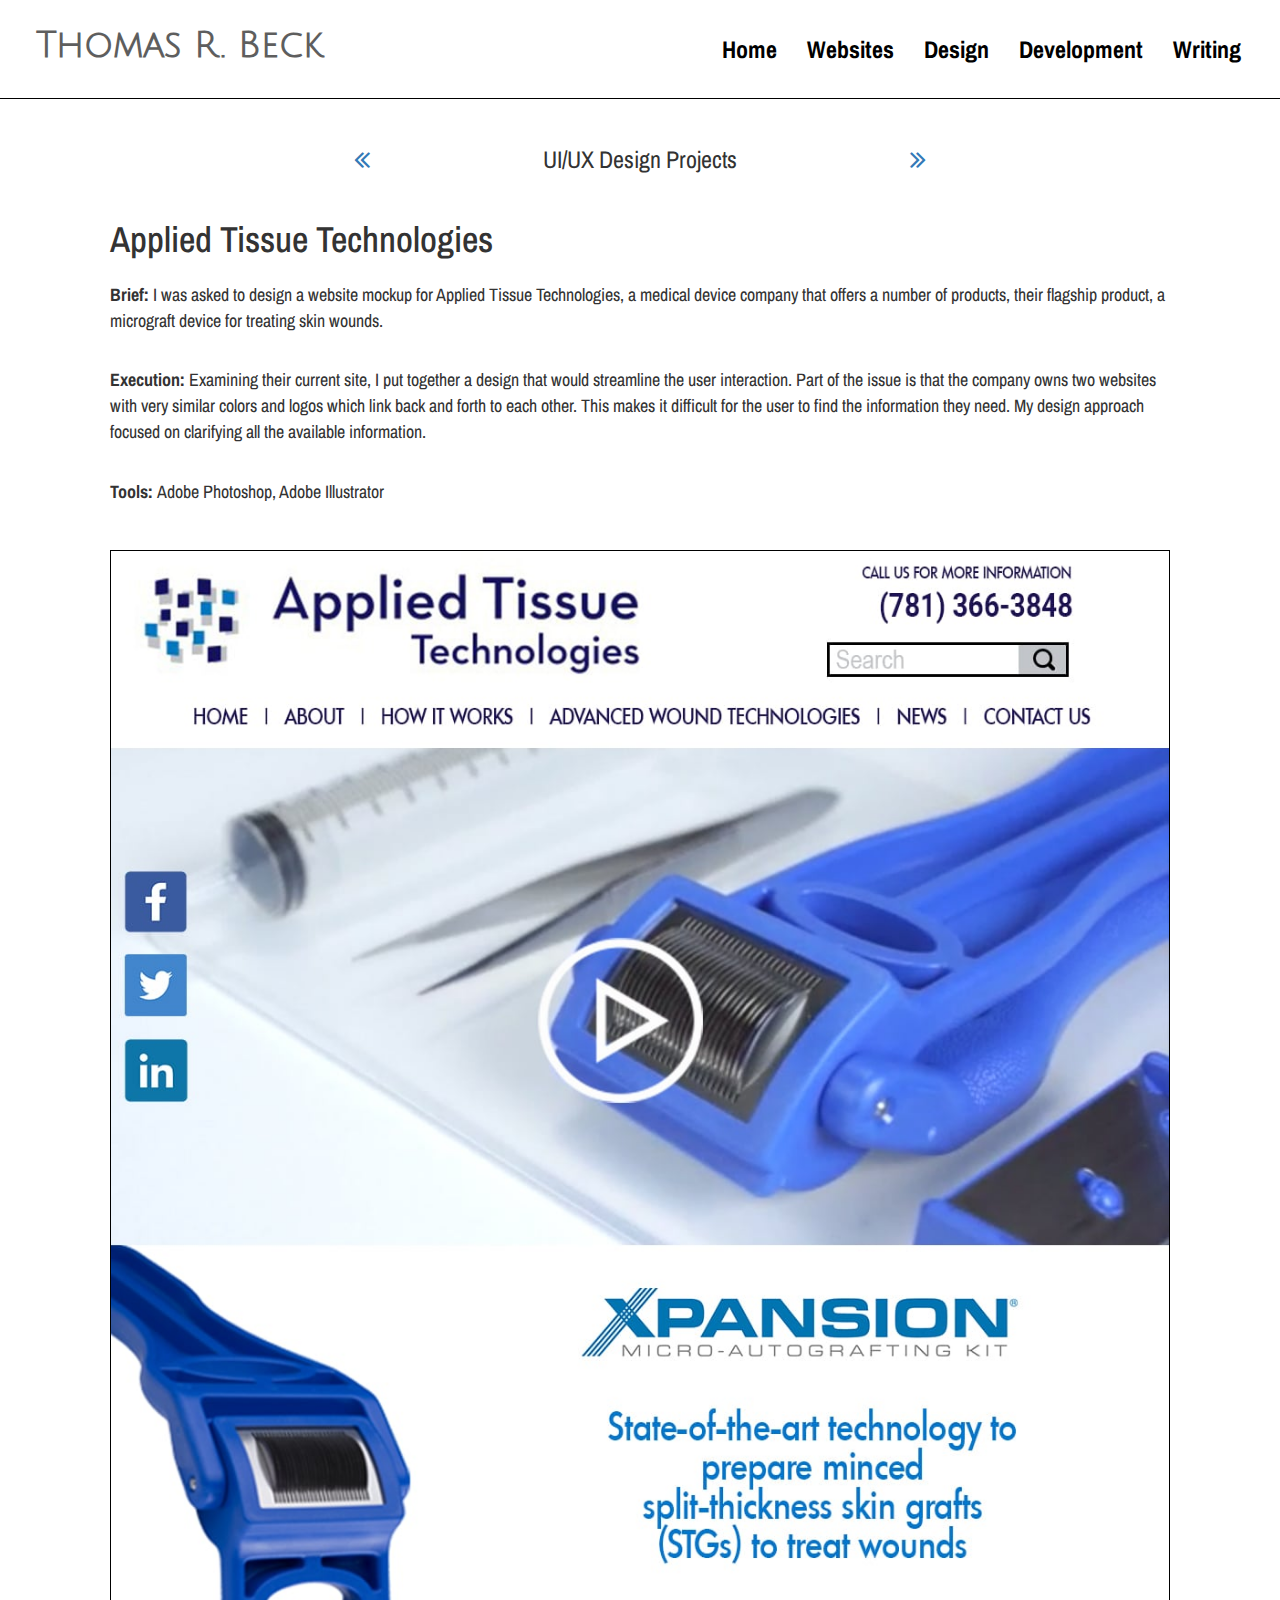
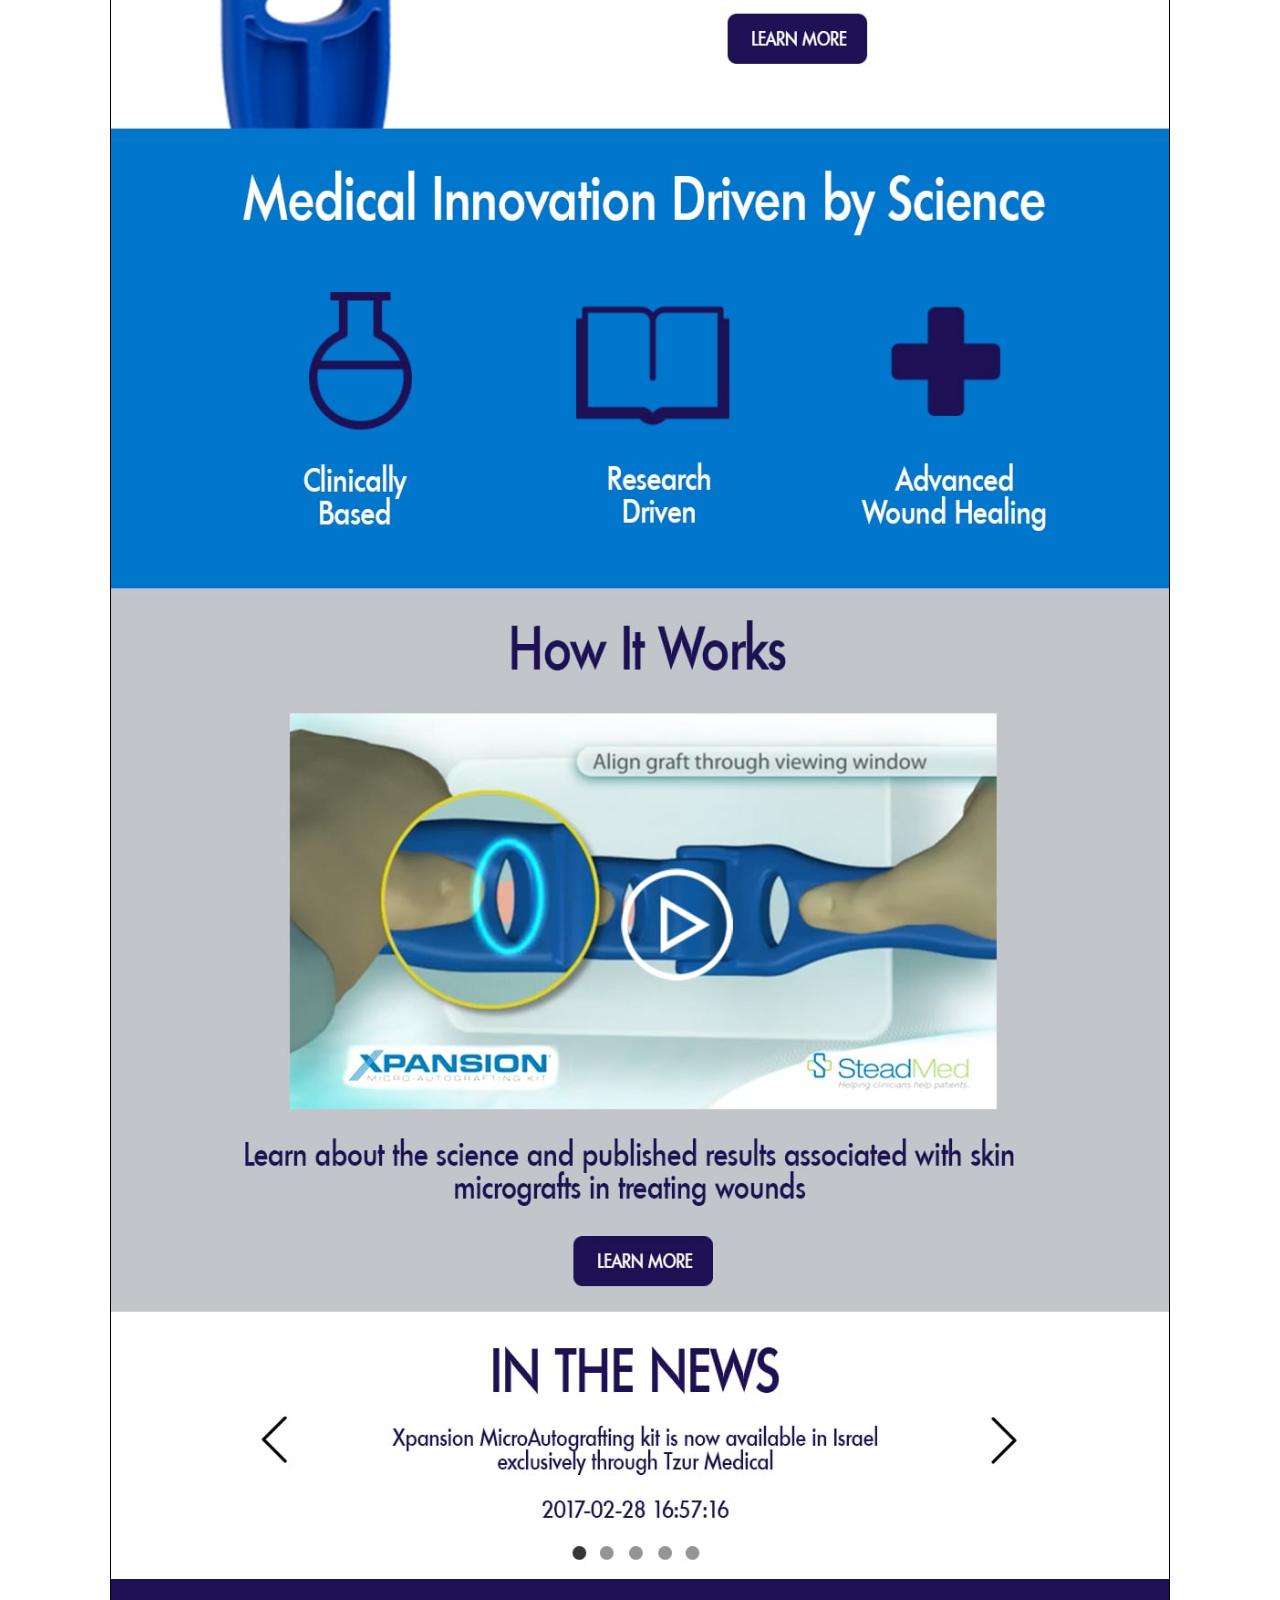
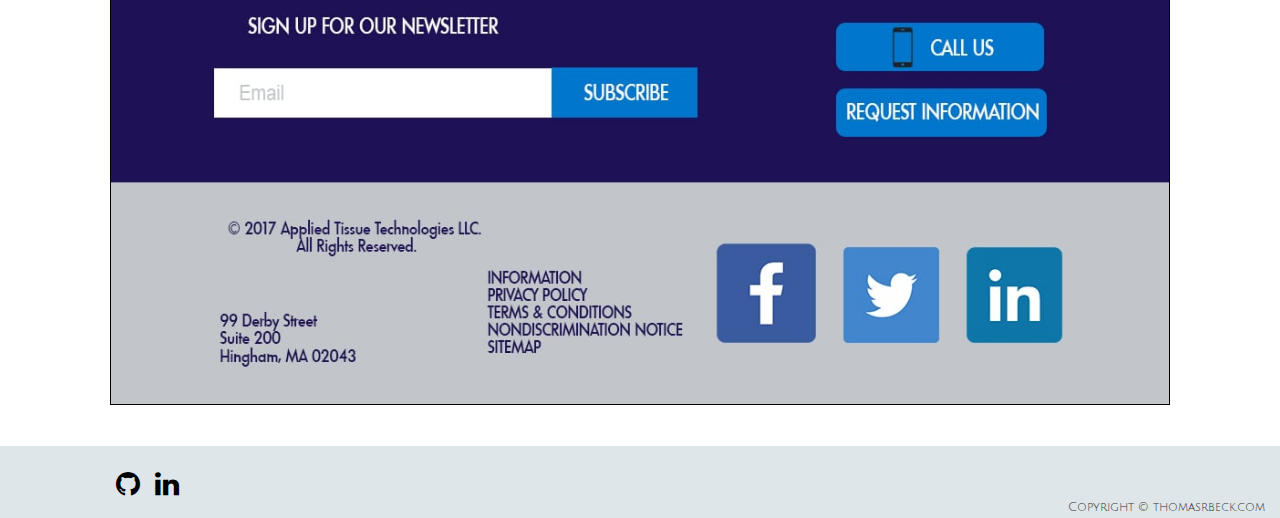
<file: project/applied-tissue-technologies.html>
<!DOCTYPE html>
<html lang="en">

<head>
  <!-- Global site tag (gtag.js) - Google Analytics -->
<script async src="https://www.googletagmanager.com/gtag/js?id=UA-112606077-2"></script>
<script>
  window.dataLayer = window.dataLayer || [];
  function gtag(){dataLayer.push(arguments);}
  gtag('js', new Date());

  gtag('config', 'UA-112606077-2');
</script>

  
  <meta name="viewport" content="width=device-width, initial-scale1">
  <title>Thomas R. Beck | Applied Tissue Technologies</title>
  <meta name="description" content="Website design mockup for a medical device company which produces a micrograft device for treating skin wounds. Built using Adobe Photoshop and Illustrator">
  <meta name="keywords" content="web designer, web developer, project manager, thomas beck"
  <!-- Favicon -->
  <link rel="icon" href="../resources/images/favicon.ico" type="image/x-icon">
  <!-- Google Fonts -->
  <link href="https://fonts.googleapis.com/css?family=Archivo+Narrow:400,700|Julius+Sans+One" rel="stylesheet">
  <!-- Reset CSS -->
  <link href="../resources/css/reset.css" type="text/css" rel="stylesheet">
  <!-- Bootstrap -->
  <link rel="stylesheet" href="https://maxcdn.bootstrapcdn.com/bootstrap/3.3.7/css/bootstrap.min.css" integrity="sha384-BVYiiSIFeK1dGmJRAkycuHAHRg32OmUcww7on3RYdg4Va+PmSTsz/K68vbdEjh4u" crossorigin="anonymous">
  <!-- Font Awesome -->
  <link rel="stylesheet" type="text/css" href="https://maxcdn.bootstrapcdn.com/font-awesome/4.7.0/css/font-awesome.css">
  <!-- Swipebox -->

  <!-- Custom CSS -->
  <link href="../resources/css/style.css" type="text/css" rel="stylesheet">
</head>

<body>

  <!-- Navigation -->

  <nav class="navbar navbar-default navbar-fixed-top" role="navigation">
    <a class="navbar-brand" href="/">Thomas R. Beck</a>
    <div class="container-fluid">
      <div class="navbar-header">
        <button type="button" class="navbar-toggle collapsed" data-toggle="collapse" data-target="#navbar" aria-expanded="false" aria-controls="navbar">
          <span class="sr-only">Toggle navigation</span>
          <span class="icon-bar"></span>
          <span class="icon-bar"></span>
          <span class="icon-bar"></span>
        </button>
      </div>
      <div class="collapse navbar-collapse" id="navbar">
        <ul class="nav navbar-nav navbar-right">
          <li><a href="/">Home</a></li>
          <li><a href="./paley-institute">Websites</a></li>
          <li><a href="./howe-marine-surveyors">Design</a></li>
          <li><a href="./colmar-academy">Development</a></li>
          <li><a href="./stature-ebook">Writing</a></li>
        </ul>
      </div>
    </div>
  </nav>

  <!-- Scroll -->

  <div class="container subpage-heading">
    <a href="./comprehensive-psychiatric-associates"><i class="fa fa-angle-double-left fa-2x" aria-hidden="true"></i></a>
    <span>UI/UX Design Projects</span>
    <a href="./lovely-day-calligraphy"><i class="fa fa-angle-double-right fa-2x" aria-hidden="true"></i></a>
  </div>

  <!-- Body Text -->

  <div class="container body-text">
    <h1>Applied Tissue Technologies</h1>
    <p><strong>Brief: </strong>I was asked to design a website mockup for Applied Tissue Technologies, a medical device company that offers a number of products, their flagship product, a micrograft device for treating skin wounds.</p>

    <p><strong>Execution: </strong>Examining their current site, I put together a design that would streamline the user interaction. Part of the issue is that the company owns two websites with very similar colors and logos which link back and forth to each other. This makes it difficult for the user to find the information they need. My design approach focused on clarifying all the available information.</p>

    <p><strong>Tools: </strong>Adobe Photoshop, Adobe Illustrator</p>
  </div>

  <!-- Images -->

  <div class="container">
    <div class="image-container">
      <img src="../resources/images/applied-tissue-technologies-2.jpg">
    </div>
  </div>

  <!-- Footer -->

  <footer class="page-footer center-on-small-only">
    <div class="container text-left">
      <a href="https://github.com/tbeck10"><i class="fa fa-github fa-2x" aria-hidden="true"></i></a>
      <a href="https://www.linkedin.com/in/thomas-beck-b4bbaa111/"><i class="fa fa-linkedin fa-2x" aria-hidden="true"></i></a>
    </div>
    <div class="container-fluid text-right">Copyright &copy; thomasrbeck.com</div>
  </footer>

  <!-- jQuery -->
  <script src="https://code.jquery.com/jquery-3.1.1.min.js" integrity="sha256-hVVnYaiADRTO2PzUGmuLJr8BLUSjGIZsDYGmIJLv2b8=" crossorigin="anonymous"></script>
  <!-- Bootstrap -->
  <script src="https://maxcdn.bootstrapcdn.com/bootstrap/3.3.7/js/bootstrap.min.js" integrity="sha384-Tc5IQib027qvyjSMfHjOMaLkfuWVxZxUPnCJA7l2mCWNIpG9mGCD8wGNIcPD7Txa" crossorigin="anonymous"></script>
  <!-- Swipebox -->

  <!-- Custom JS -->
  <script type="text/javascript" src="../resources/js/main.js"></script>

  </body>
  </html>
</file>
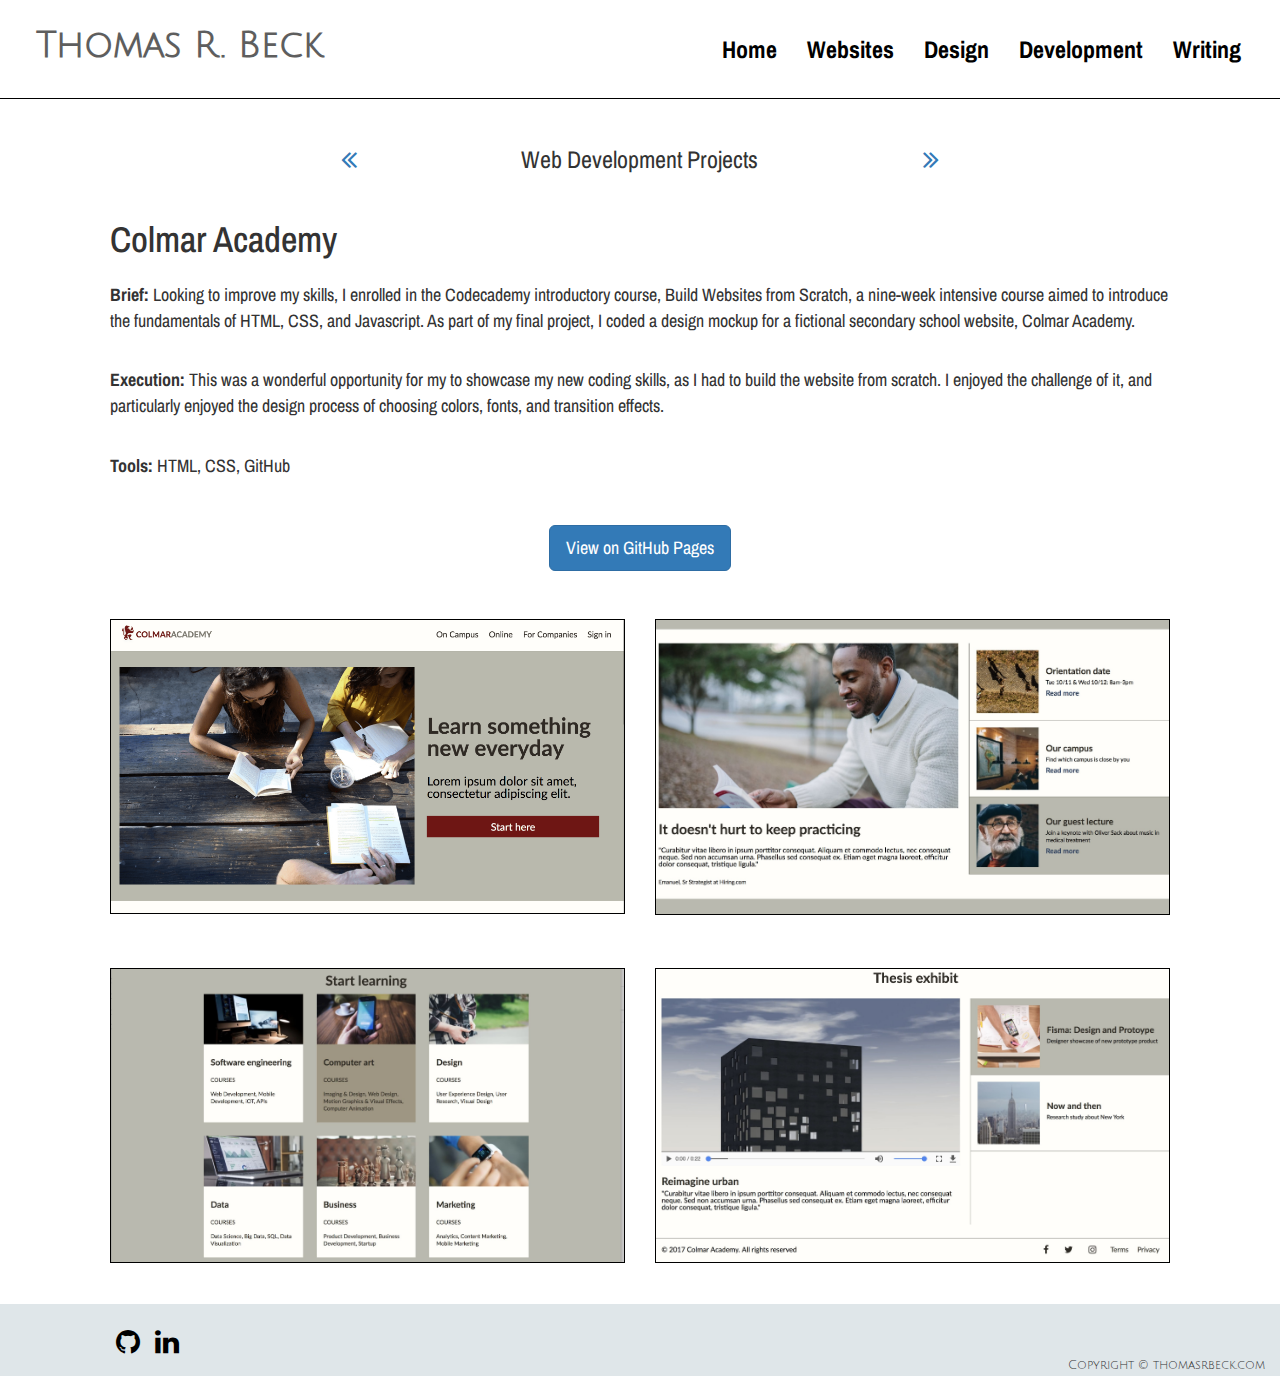
<file: project/colmar-academy.html>
<!DOCTYPE html>
<html lang="en">

<head>
  <!-- Global site tag (gtag.js) - Google Analytics -->
<script async src="https://www.googletagmanager.com/gtag/js?id=UA-112606077-2"></script>
<script>
  window.dataLayer = window.dataLayer || [];
  function gtag(){dataLayer.push(arguments);}
  gtag('js', new Date());

  gtag('config', 'UA-112606077-2');
</script>

  
  <meta name="viewport" content="width=device-width, initial-scale1">
  <title>Thomas R. Beck | Colmar Academy</title>
  <meta name="description" content="Coded mockup site as part of the final project for the Codecademy course Build Websites From Scratch. Built using HTML, CSS, and Github.">
  <meta name="keywords" content="web designer, web developer, project manager, thomas beck">
  <!-- Favicon -->
  <link rel="icon" href="../resources/images/favicon.ico" type="image/x-icon">
  <!-- Google Fonts -->
  <link href="https://fonts.googleapis.com/css?family=Archivo+Narrow:400,700|Julius+Sans+One" rel="stylesheet">
  <!-- Reset CSS -->
  <link href="../resources/css/reset.css" type="text/css" rel="stylesheet">
  <!-- Bootstrap -->
  <link rel="stylesheet" href="https://maxcdn.bootstrapcdn.com/bootstrap/3.3.7/css/bootstrap.min.css" integrity="sha384-BVYiiSIFeK1dGmJRAkycuHAHRg32OmUcww7on3RYdg4Va+PmSTsz/K68vbdEjh4u" crossorigin="anonymous">
  <!-- Font Awesome -->
  <link rel="stylesheet" type="text/css" href="https://maxcdn.bootstrapcdn.com/font-awesome/4.7.0/css/font-awesome.css">
  <!-- Swipebox -->

  <!-- Custom CSS -->
  <link href="../resources/css/style.css" type="text/css" rel="stylesheet">
</head>

<body>

  <!-- Navigation -->

  <nav class="navbar navbar-default navbar-fixed-top" role="navigation">
    <a class="navbar-brand" href="/">Thomas R. Beck</a>
    <div class="container-fluid">
      <div class="navbar-header">
        <button type="button" class="navbar-toggle collapsed" data-toggle="collapse" data-target="#navbar" aria-expanded="false" aria-controls="navbar">
          <span class="sr-only">Toggle navigation</span>
          <span class="icon-bar"></span>
          <span class="icon-bar"></span>
          <span class="icon-bar"></span>
        </button>
      </div>
      <div class="collapse navbar-collapse" id="navbar">
        <ul class="nav navbar-nav navbar-right">
          <li><a href="/">Home</a></li>
          <li><a href="./paley-institute">Websites</a></li>
          <li><a href="./howe-marine-surveyors">Design</a></li>
          <li><a href="./colmar-academy">Development</a></li>
          <li><a href="./stature-ebook">Writing</a></li>
        </ul>
      </div>
    </div>
  </nav>

  <!-- Scroll -->

  <div class="container subpage-heading">
    <a href="./jumpstart"><i class="fa fa-angle-double-left fa-2x" aria-hidden="true"></i></a>
    <span>Web Development Projects</span>
    <a href="./jumpstart"><i class="fa fa-angle-double-right fa-2x" aria-hidden="true"></i></a>
  </div>

  <!-- Body Text -->

  <div class="container body-text">
    <h1>Colmar Academy</h1>
    <p><strong>Brief: </strong>Looking to improve my skills, I enrolled in the Codecademy introductory course, Build Websites from Scratch, a nine-week intensive course aimed to introduce the fundamentals of HTML, CSS, and Javascript. As part of my final project, I coded a design mockup for a fictional secondary school website, Colmar Academy.</p>

    <p><strong>Execution: </strong>This was a wonderful opportunity for my to showcase my new coding skills, as I had to build the website from scratch. I enjoyed the challenge of it, and particularly enjoyed the design process of choosing colors, fonts, and transition effects.</p>

    <p><strong>Tools: </strong>HTML, CSS, GitHub</p>
  </div>

  <div class="btn-subpage">
    <a class="btn btn-primary btn-lg" href="https://tbeck10.github.io/colmar_academy/" target="blank">View on GitHub Pages</a>
  </div>

  <!-- Images -->

  <div class="container">
    <div class="row">
      <div class="col-xs-12 col-md-6">
        <div class="image-container">
          <img src="../resources/images/colmar-academy.png" />
        </div>
      </div>
      <div class="col-xs-12 col-md-6">
        <div class="image-container">
          <img src="../resources/images/colmar-academy-2.jpg" />
        </div>
      </div>
    </div>
    <div class="row">
      <div class="col-xs-12 col-md-6">
        <div class="image-container">
          <img src="../resources/images/colmar-academy-3.jpg" />
        </div>
      </div>
      <div class="col-xs-12 col-md-6">
        <div class="image-container">
          <img src="../resources/images/colmar-academy-4.jpg" />
        </div>
      </div>
    </div>
  </div>

  <!-- Footer -->

  <footer class="page-footer center-on-small-only">
    <div class="container text-left">
      <a href="https://github.com/tbeck10"><i class="fa fa-github fa-2x" aria-hidden="true"></i></a>
      <a href="https://www.linkedin.com/in/thomas-beck-b4bbaa111/"><i class="fa fa-linkedin fa-2x" aria-hidden="true"></i></a>
    </div>
    <div class="container-fluid text-right">Copyright &copy; thomasrbeck.com</div>
  </footer>

  <!-- jQuery -->
  <script src="https://code.jquery.com/jquery-3.1.1.min.js" integrity="sha256-hVVnYaiADRTO2PzUGmuLJr8BLUSjGIZsDYGmIJLv2b8=" crossorigin="anonymous"></script>
  <!-- Bootstrap -->
  <script src="https://maxcdn.bootstrapcdn.com/bootstrap/3.3.7/js/bootstrap.min.js" integrity="sha384-Tc5IQib027qvyjSMfHjOMaLkfuWVxZxUPnCJA7l2mCWNIpG9mGCD8wGNIcPD7Txa" crossorigin="anonymous"></script>
  <!-- Swipebox -->

  <!-- Custom JS -->
  <script type="text/javascript" src="../resources/js/main.js"></script>

  </body>
  </html>
</file>
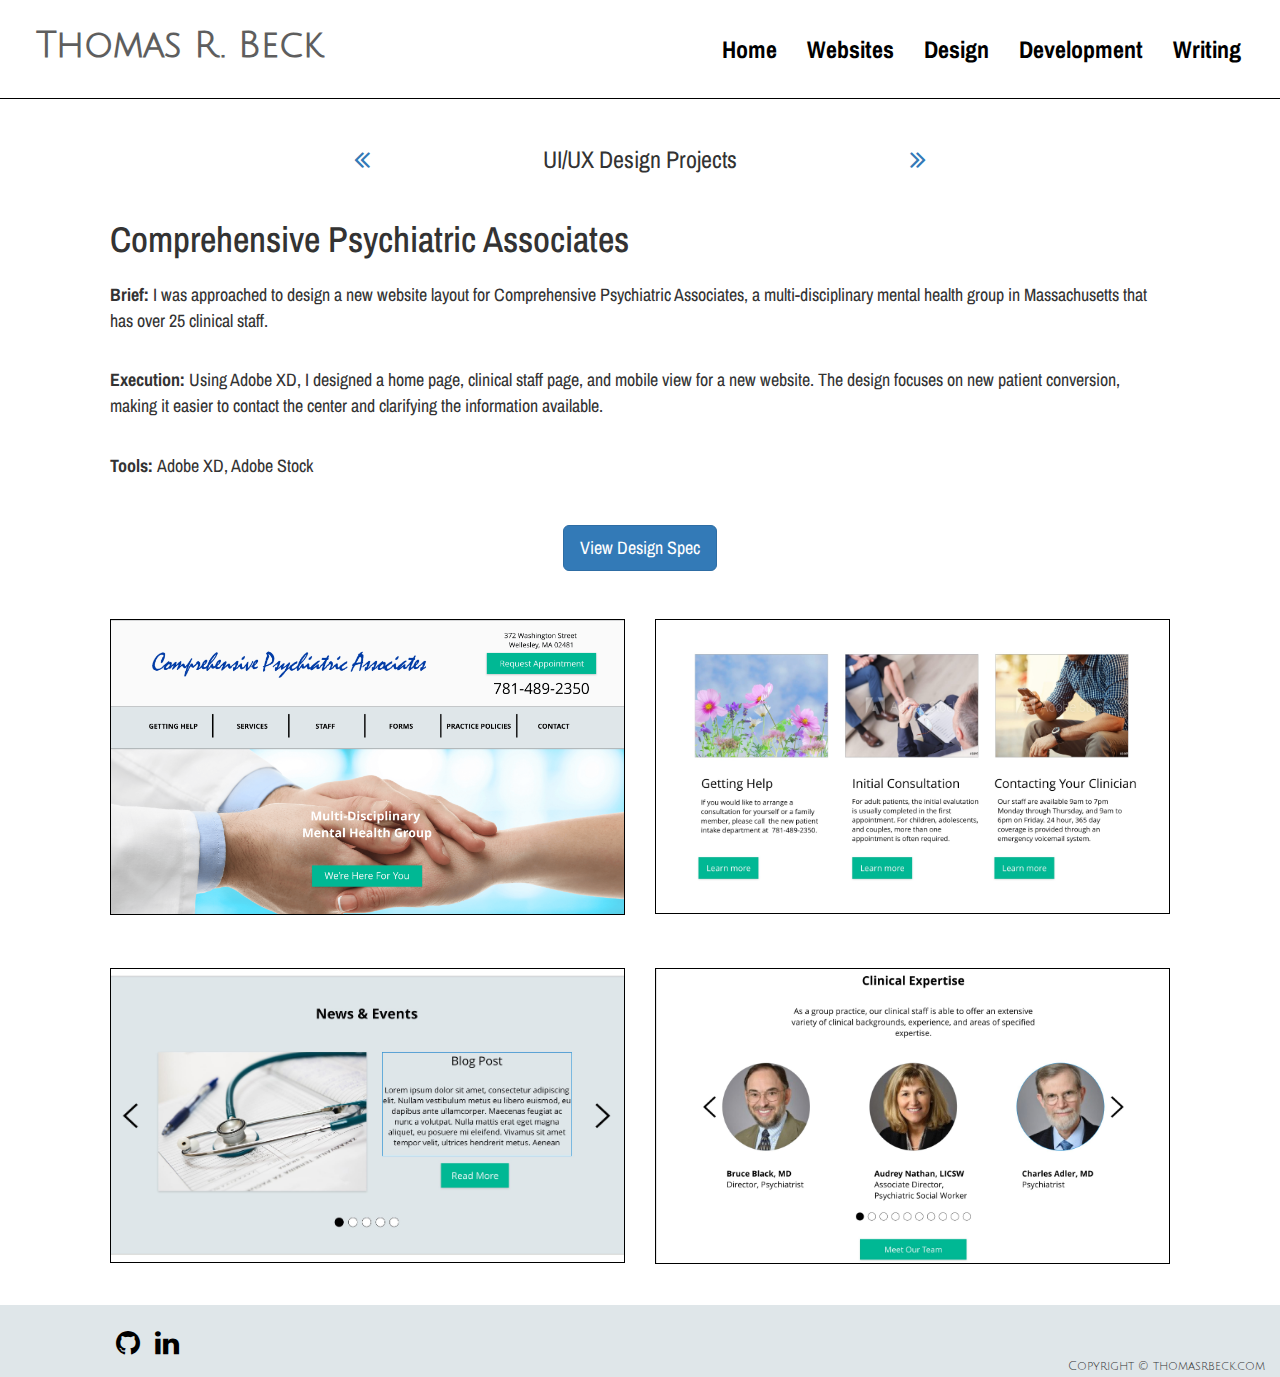
<file: project/comprehensive-psychiatric-associates.html>
<!DOCTYPE html>
<html lang="en">

<head>
  <!-- Global site tag (gtag.js) - Google Analytics -->
<script async src="https://www.googletagmanager.com/gtag/js?id=UA-112606077-2"></script>
<script>
  window.dataLayer = window.dataLayer || [];
  function gtag(){dataLayer.push(arguments);}
  gtag('js', new Date());

  gtag('config', 'UA-112606077-2');
</script>

  <meta name="viewport" content="width=device-width, initial-scale1">
  <title>Thomas R. Beck | Comprehensive Psychiatric Associates</title>
  <meta name="description" content="Website design layout for a multidisciplinary mental health group with over 25 clinical staff. Built using Adobe XD.">
  <meta name="keywords" content="web designer, web developer, project manager, thomas beck">
  <!-- Favicon -->
  <link rel="icon" href="../resources/images/favicon.ico" type="image/x-icon">
  <!-- Google Fonts -->
  <link href="https://fonts.googleapis.com/css?family=Archivo+Narrow:400,700|Julius+Sans+One" rel="stylesheet">
  <!-- Reset CSS -->
  <link href="../resources/css/reset.css" type="text/css" rel="stylesheet">
  <!-- Bootstrap -->
  <link rel="stylesheet" href="https://maxcdn.bootstrapcdn.com/bootstrap/3.3.7/css/bootstrap.min.css" integrity="sha384-BVYiiSIFeK1dGmJRAkycuHAHRg32OmUcww7on3RYdg4Va+PmSTsz/K68vbdEjh4u" crossorigin="anonymous">
  <!-- Font Awesome -->
  <link rel="stylesheet" type="text/css" href="https://maxcdn.bootstrapcdn.com/font-awesome/4.7.0/css/font-awesome.css">
  <!-- Swipebox -->

  <!-- Custom CSS -->
  <link href="../resources/css/style.css" type="text/css" rel="stylesheet">
</head>

<body>

  <!-- Navigation -->

  <nav class="navbar navbar-default navbar-fixed-top" role="navigation">
    <a class="navbar-brand" href="/">Thomas R. Beck</a>
    <div class="container-fluid">
      <div class="navbar-header">
        <button type="button" class="navbar-toggle collapsed" data-toggle="collapse" data-target="#navbar" aria-expanded="false" aria-controls="navbar">
          <span class="sr-only">Toggle navigation</span>
          <span class="icon-bar"></span>
          <span class="icon-bar"></span>
          <span class="icon-bar"></span>
        </button>
      </div>
      <div class="collapse navbar-collapse" id="navbar">
        <ul class="nav navbar-nav navbar-right">
          <li><a href="/">Home</a></li>
          <li><a href="./paley-institute">Websites</a></li>
          <li><a href="./howe-marine-surveyors">Design</a></li>
          <li><a href="./colmar-academy">Development</a></li>
          <li><a href="./stature-ebook">Writing</a></li>
        </ul>
      </div>
    </div>
  </nav>

  <!-- Scroll -->

  <div class="container subpage-heading">
    <a href="./howe-marine-surveyors"><i class="fa fa-angle-double-left fa-2x" aria-hidden="true"></i></a>
    <span>UI/UX Design Projects</span>
    <a href="./applied-tissue-technologies"><i class="fa fa-angle-double-right fa-2x" aria-hidden="true"></i></a>
  </div>

  <!-- Body Text -->

  <div class="container body-text">
    <h1>Comprehensive Psychiatric Associates</h1>
    <p><strong>Brief: </strong>I was approached to design a new website layout for Comprehensive Psychiatric Associates, a multi-disciplinary mental health group in Massachusetts that has over 25 clinical staff.</p>

    <p><strong>Execution: </strong>Using Adobe XD, I designed a home page, clinical staff page, and mobile view for a new website. The design focuses on new patient conversion, making it easier to contact the center and clarifying the information available.</p>

    <p><strong>Tools: </strong>Adobe XD, Adobe Stock</p>
  </div>

  <div class="btn-subpage">
    <a class="btn btn-primary btn-lg" href="https://xd.adobe.com/spec/e65aa1df-4e2e-4f15-b3c7-9008836fff0c" target="blank">View Design Spec</a>
  </div>


  <!-- Images -->

  <div class="container">
    <div class="row">
      <div class="col-xs-12 col-md-6">
        <div class="image-container">
          <img src="../resources/images/comprehensive-psychiatric-associates.png" />
        </div>
      </div>
      <div class="col-xs-12 col-md-6">
        <div class="image-container">
          <img src="../resources/images/comprehensive-psychiatric-associates-2.jpg" />
        </div>
      </div>
    </div>
    <div class="row">
      <div class="col-xs-12 col-md-6">
        <div class="image-container">
          <img src="../resources/images/comprehensive-psychiatric-associates-3.jpg" />
        </div>
      </div>
      <div class="col-xs-12 col-md-6">
        <div class="image-container">
          <img src="../resources/images/comprehensive-psychiatric-associates-4.jpg" />
        </div>
      </div>
    </div>
  </div>

  <!-- Footer -->

  <footer class="page-footer center-on-small-only">
    <div class="container text-left">
      <a href="https://github.com/tbeck10"><i class="fa fa-github fa-2x" aria-hidden="true"></i></a>
      <a href="https://www.linkedin.com/in/thomas-beck-b4bbaa111/"><i class="fa fa-linkedin fa-2x" aria-hidden="true"></i></a>
    </div>
    <div class="container-fluid text-right">Copyright &copy; thomasrbeck.com</div>
  </footer>

  <!-- jQuery -->
  <script src="https://code.jquery.com/jquery-3.1.1.min.js" integrity="sha256-hVVnYaiADRTO2PzUGmuLJr8BLUSjGIZsDYGmIJLv2b8=" crossorigin="anonymous"></script>
  <!-- Bootstrap -->
  <script src="https://maxcdn.bootstrapcdn.com/bootstrap/3.3.7/js/bootstrap.min.js" integrity="sha384-Tc5IQib027qvyjSMfHjOMaLkfuWVxZxUPnCJA7l2mCWNIpG9mGCD8wGNIcPD7Txa" crossorigin="anonymous"></script>
  <!-- Swipebox -->

  <!-- Custom JS -->
  <script type="text/javascript" src="../resources/js/main.js"></script>

  </body>
  </html>
</file>
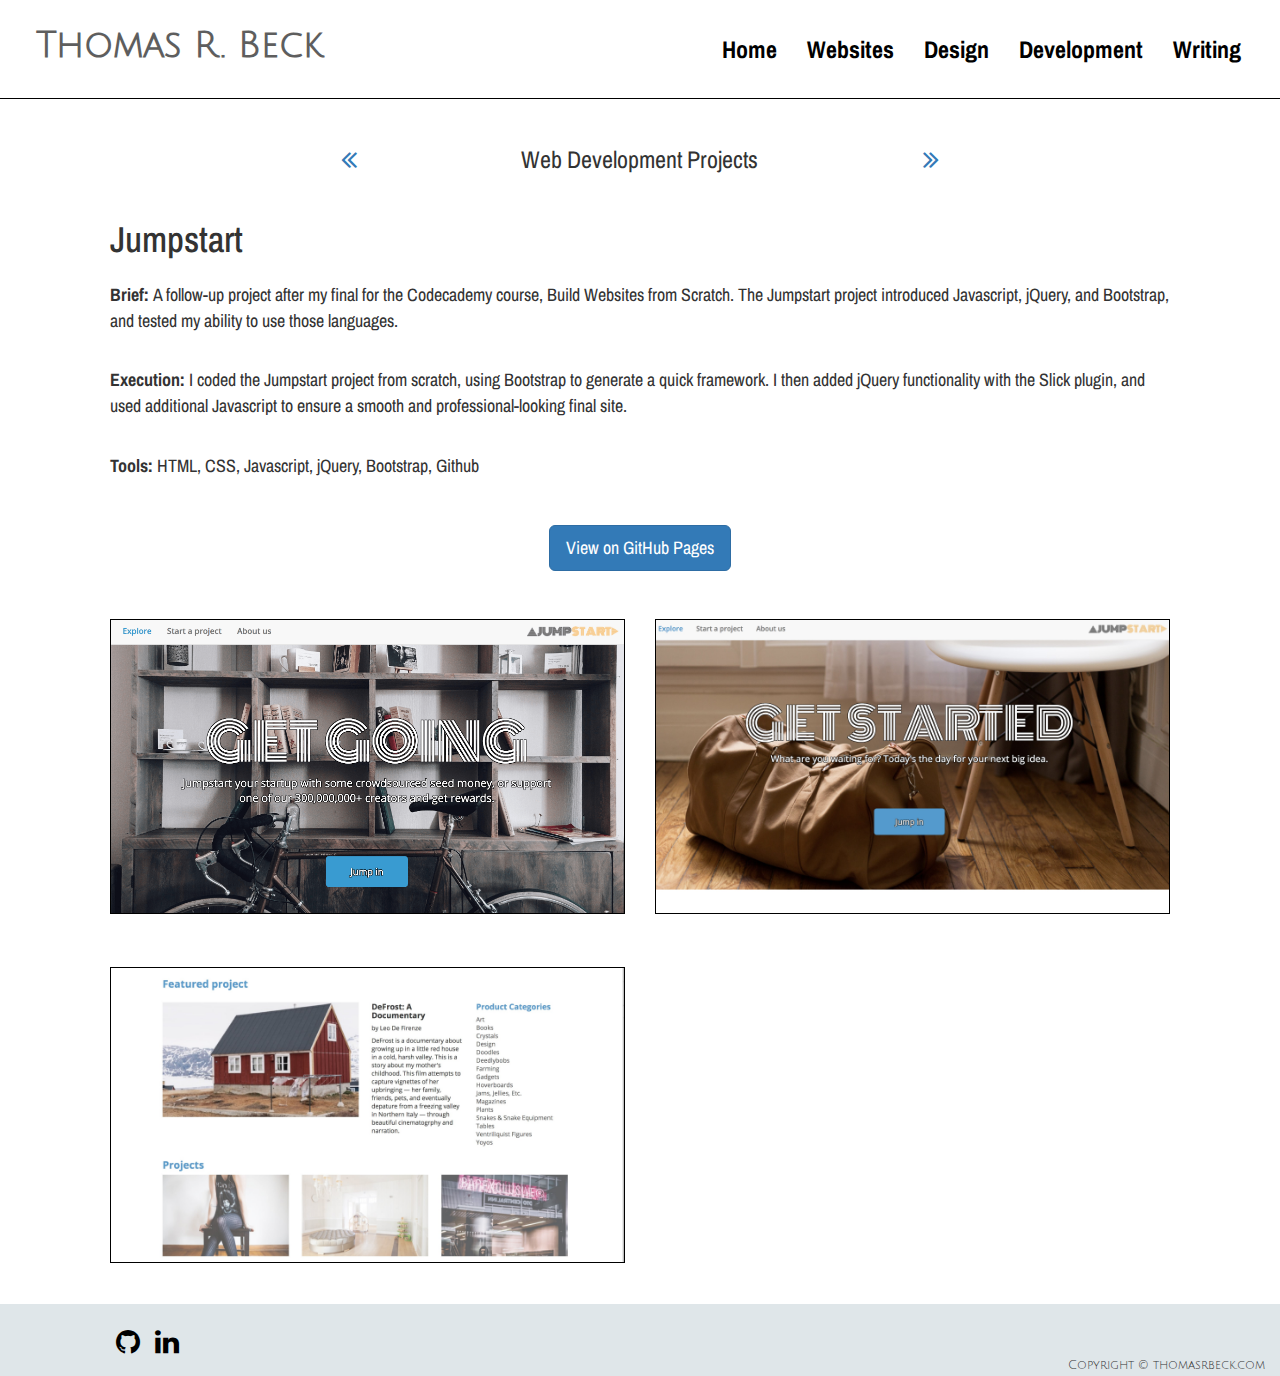
<file: project/jumpstart.html>
<!DOCTYPE html>
<html lang="en">

<head>
  <!-- Global site tag (gtag.js) - Google Analytics -->
<script async src="https://www.googletagmanager.com/gtag/js?id=UA-112606077-2"></script>
<script>
  window.dataLayer = window.dataLayer || [];
  function gtag(){dataLayer.push(arguments);}
  gtag('js', new Date());

  gtag('config', 'UA-112606077-2');
</script>
  
  <meta name="viewport" content="width=device-width, initial-scale1">
  <title>Thomas R. Beck | Jumpstart</title>
  <meta name="description" content="Follow up project for Codecademy course, Build Websites from Scratch. Coded website build using HTML, CSS, Javascript, jQuery, Bootstrap, and Github.">
  <meta name="keywords" content="web designer, web developer, project manager, thomas beck"
  <!-- Favicon -->
  <link rel="icon" href="../resources/images/favicon.ico" type="image/x-icon">
  <!-- Google Fonts -->
  <link href="https://fonts.googleapis.com/css?family=Archivo+Narrow:400,700|Julius+Sans+One" rel="stylesheet">
  <!-- Reset CSS -->
  <link href="../resources/css/reset.css" type="text/css" rel="stylesheet">
  <!-- Bootstrap -->
  <link rel="stylesheet" href="https://maxcdn.bootstrapcdn.com/bootstrap/3.3.7/css/bootstrap.min.css" integrity="sha384-BVYiiSIFeK1dGmJRAkycuHAHRg32OmUcww7on3RYdg4Va+PmSTsz/K68vbdEjh4u" crossorigin="anonymous">
  <!-- Font Awesome -->
  <link rel="stylesheet" type="text/css" href="https://maxcdn.bootstrapcdn.com/font-awesome/4.7.0/css/font-awesome.css">
  <!-- Swipebox -->

  <!-- Custom CSS -->
  <link href="../resources/css/style.css" type="text/css" rel="stylesheet">
</head>

<body>

  <!-- Navigation -->

  <nav class="navbar navbar-default navbar-fixed-top" role="navigation">
    <a class="navbar-brand" href="/">Thomas R. Beck</a>
    <div class="container-fluid">
      <div class="navbar-header">
        <button type="button" class="navbar-toggle collapsed" data-toggle="collapse" data-target="#navbar" aria-expanded="false" aria-controls="navbar">
          <span class="sr-only">Toggle navigation</span>
          <span class="icon-bar"></span>
          <span class="icon-bar"></span>
          <span class="icon-bar"></span>
        </button>
      </div>
      <div class="collapse navbar-collapse" id="navbar">
        <ul class="nav navbar-nav navbar-right">
          <li><a href="/">Home</a></li>
          <li><a href="./paley-institute">Websites</a></li>
          <li><a href="./howe-marine-surveyors">Design</a></li>
          <li><a href="./colmar-academy">Development</a></li>
          <li><a href="./stature-ebook">Writing</a></li>
        </ul>
      </div>
    </div>
  </nav>

  <!-- Scroll -->

  <div class="container subpage-heading">
    <a href="./colmar-academy"><i class="fa fa-angle-double-left fa-2x" aria-hidden="true"></i></a>
    <span>Web Development Projects</span>
    <a href="./colmar-academy"/><i class="fa fa-angle-double-right fa-2x" aria-hidden="true"></i></a>
  </div>

  <!-- Body Text -->

  <div class="container body-text">
    <h1>Jumpstart</h1>
    <p><strong>Brief: </strong>A follow-up project after my final for the Codecademy course, Build Websites from Scratch. The Jumpstart project introduced Javascript, jQuery, and Bootstrap, and tested my ability to use those languages.</p>

    <p><strong>Execution: </strong>I coded the Jumpstart project from scratch, using Bootstrap to generate a quick framework. I then added jQuery functionality with the Slick plugin, and used additional Javascript to ensure a smooth and professional-looking final site.</p>

    <p><strong>Tools: </strong>HTML, CSS, Javascript, jQuery, Bootstrap, Github</p>
  </div>

  <div class="btn-subpage">
    <a class="btn btn-primary btn-lg" href="https://tbeck10.github.io/jumpstart/" target="blank">View on GitHub Pages</a>
  </div>

  <!-- Images -->

  <div class="container">
    <div class="row">
      <div class="col-xs-12 col-md-6">
        <div class="image-container">
          <img src="../resources/images/jumpstart.png" />
        </div>
      </div>
      <div class="col-xs-12 col-md-6">
        <div class="image-container">
          <img src="../resources/images/jumpstart-2.jpg" />
        </div>
      </div>
    </div>
    <div class="row">
      <div class="col-xs-12 col-md-6">
        <div class="image-container">
          <img src="../resources/images/jumpstart-3.jpg" />
        </div>
      </div>
    </div>
  </div>

  <!-- Footer -->

  <footer class="page-footer center-on-small-only">
    <div class="container text-left">
      <a href="https://github.com/tbeck10"><i class="fa fa-github fa-2x" aria-hidden="true"></i></a>
      <a href="https://www.linkedin.com/in/thomas-beck-b4bbaa111/"><i class="fa fa-linkedin fa-2x" aria-hidden="true"></i></a>
    </div>
    <div class="container-fluid text-right">Copyright &copy; thomasrbeck.com</div>
  </footer>

  <!-- jQuery -->
  <script src="https://code.jquery.com/jquery-3.1.1.min.js" integrity="sha256-hVVnYaiADRTO2PzUGmuLJr8BLUSjGIZsDYGmIJLv2b8=" crossorigin="anonymous"></script>
  <!-- Bootstrap -->
  <script src="https://maxcdn.bootstrapcdn.com/bootstrap/3.3.7/js/bootstrap.min.js" integrity="sha384-Tc5IQib027qvyjSMfHjOMaLkfuWVxZxUPnCJA7l2mCWNIpG9mGCD8wGNIcPD7Txa" crossorigin="anonymous"></script>
  <!-- Swipebox -->

  <!-- Custom JS -->
  <script type="text/javascript" src="../resources/js/main.js"></script>

  </body>
  </html>
</file>
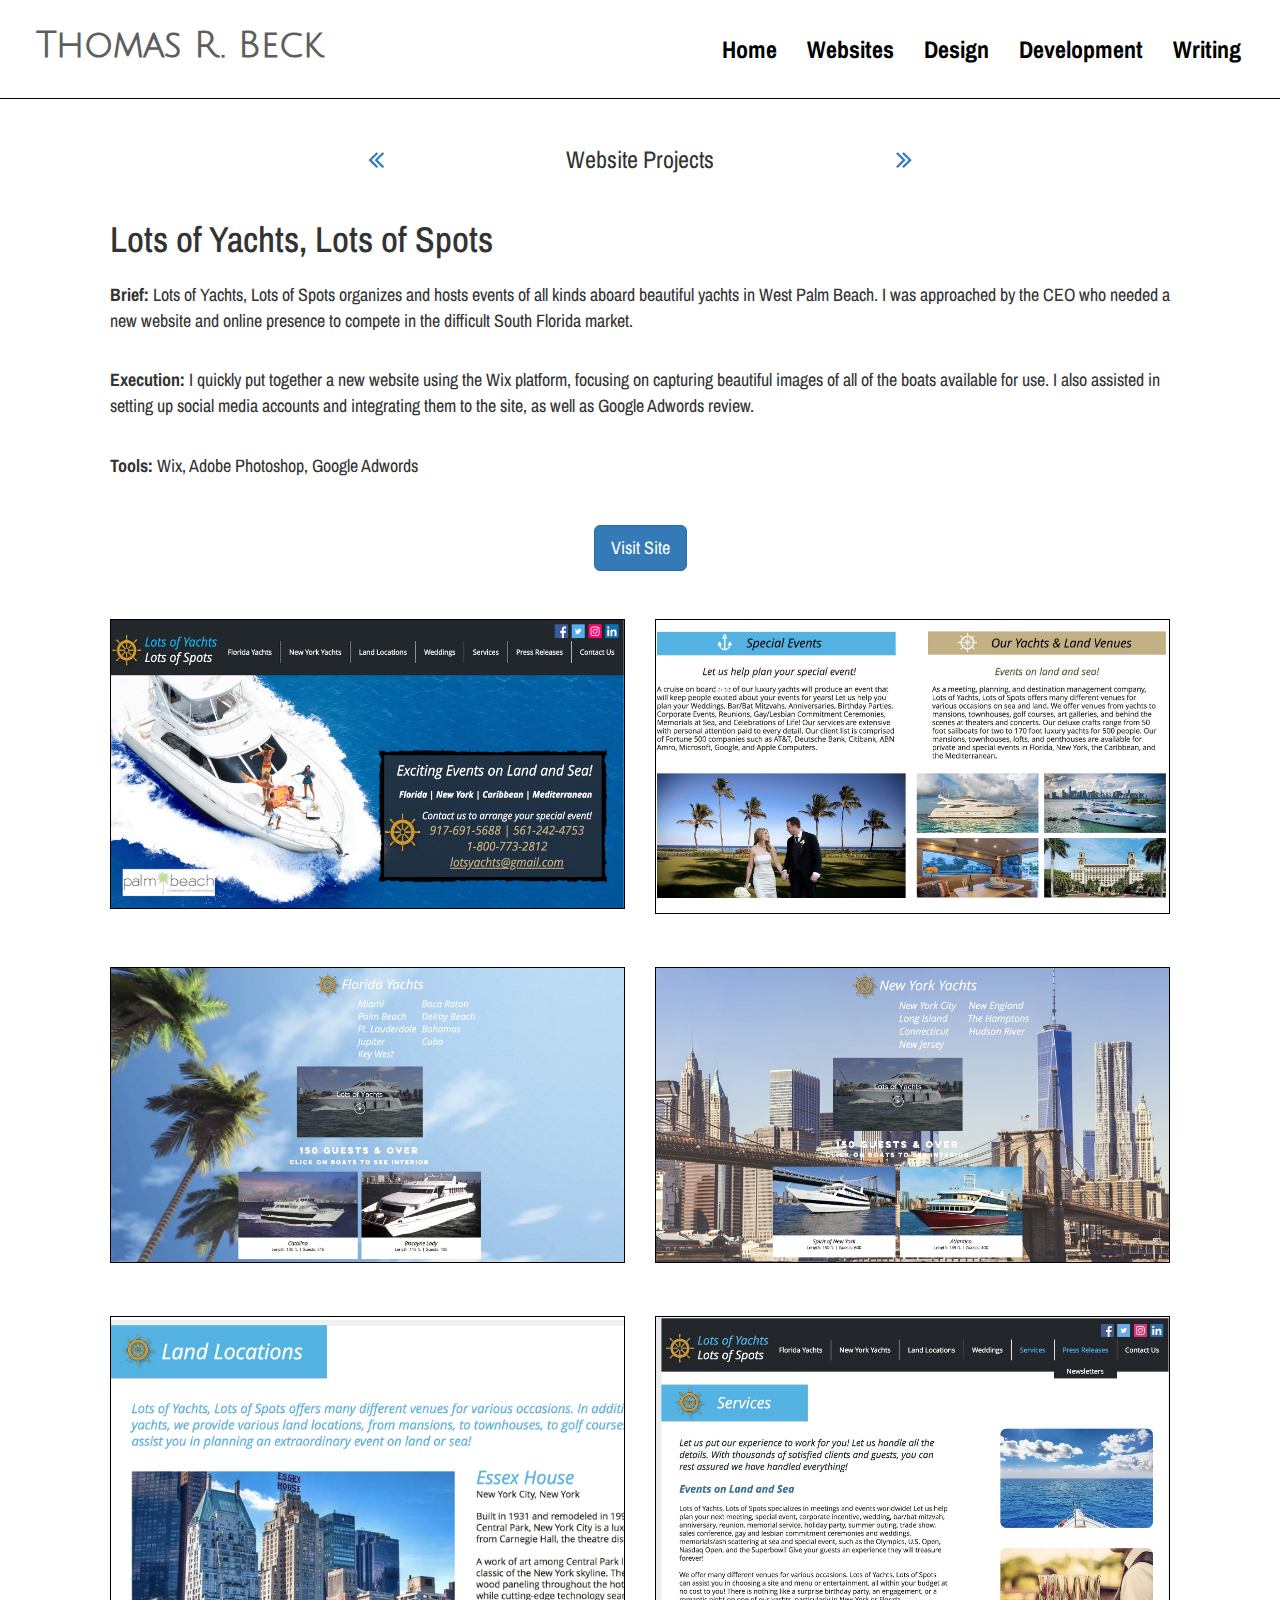
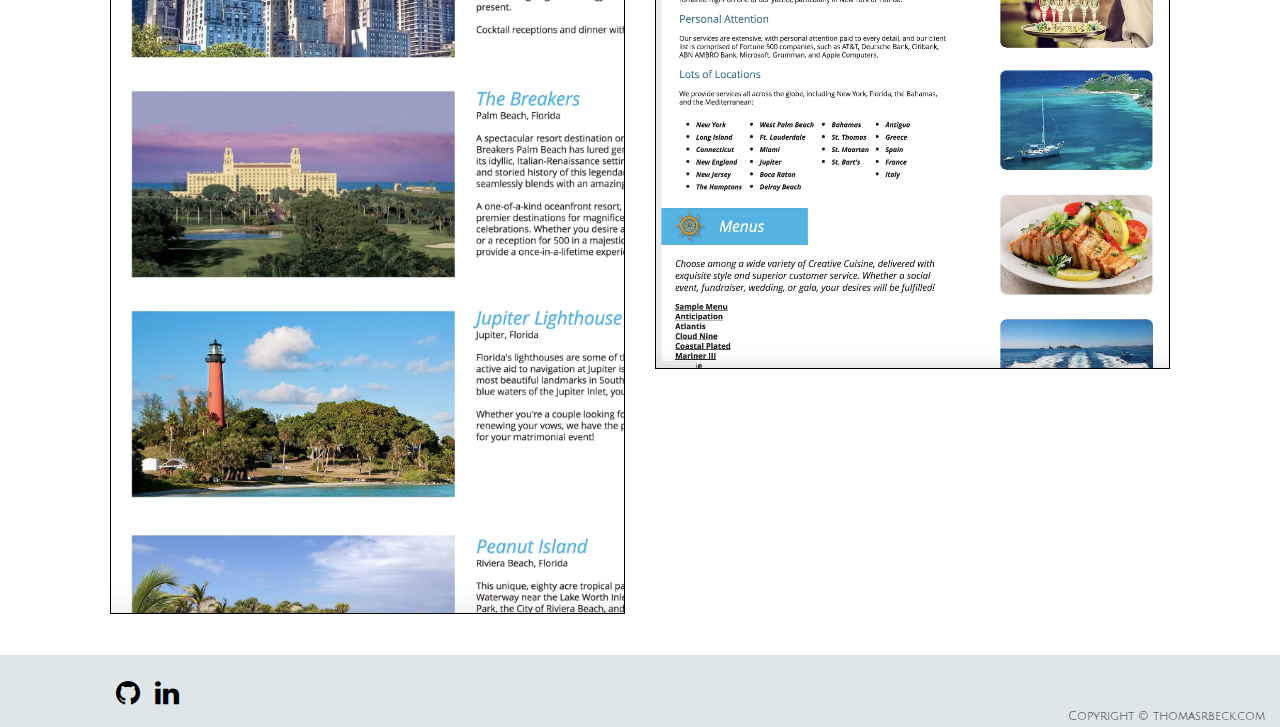
<file: project/lots-of-yachts.html>
<!DOCTYPE html>
<html lang="en">

<head>
  <!-- Global site tag (gtag.js) - Google Analytics -->
<script async src="https://www.googletagmanager.com/gtag/js?id=UA-112606077-2"></script>
<script>
  window.dataLayer = window.dataLayer || [];
  function gtag(){dataLayer.push(arguments);}
  gtag('js', new Date());

  gtag('config', 'UA-112606077-2');
</script>

  <meta name="viewport" content="width=device-width, initial-scale1">
  <title>Thomas R. Beck | Lots of Yachts</title>
  <meta name="description" content="Lots of Yachts organizes and hosts events of all kinds aboard beautiful yachts in South Florida. I designed a new website using the Wix platform.">
  <meta name="keywords" content="web designer, web developer, project manager, thomas beck">
  <!-- Favicon -->
  <link rel="icon" href="../resources/images/favicon.ico" type="image/x-icon">
  <!-- Google Fonts -->
  <link href="https://fonts.googleapis.com/css?family=Archivo+Narrow:400,700|Julius+Sans+One" rel="stylesheet">
  <!-- Reset CSS -->
  <link href="../resources/css/reset.css" type="text/css" rel="stylesheet">
  <!-- Bootstrap -->
  <link rel="stylesheet" href="https://maxcdn.bootstrapcdn.com/bootstrap/3.3.7/css/bootstrap.min.css" integrity="sha384-BVYiiSIFeK1dGmJRAkycuHAHRg32OmUcww7on3RYdg4Va+PmSTsz/K68vbdEjh4u" crossorigin="anonymous">
  <!-- Font Awesome -->
  <link rel="stylesheet" type="text/css" href="https://maxcdn.bootstrapcdn.com/font-awesome/4.7.0/css/font-awesome.css">
  <!-- Swipebox -->

  <!-- Custom CSS -->
  <link href="../resources/css/style.css" type="text/css" rel="stylesheet">
</head>

<body>

  <!-- Navigation -->

  <nav class="navbar navbar-default navbar-fixed-top" role="navigation">
    <a class="navbar-brand" href="/">Thomas R. Beck</a>
    <div class="container-fluid">
      <div class="navbar-header">
        <button type="button" class="navbar-toggle collapsed" data-toggle="collapse" data-target="#navbar" aria-expanded="false" aria-controls="navbar">
          <span class="sr-only">Toggle navigation</span>
          <span class="icon-bar"></span>
          <span class="icon-bar"></span>
          <span class="icon-bar"></span>
        </button>
      </div>
      <div class="collapse navbar-collapse" id="navbar">
        <ul class="nav navbar-nav navbar-right">
          <li><a href="/">Home</a></li>
          <li><a href="./paley-institute">Websites</a></li>
          <li><a href="./howe-marine-surveyors">Design</a></li>
          <li><a href="./colmar-academy">Development</a></li>
          <li><a href="./stature-ebook">Writing</a></li>
        </ul>
      </div>
    </div>
  </nav>

  <!-- Scroll -->

  <div class="container subpage-heading">
    <a href="./newton-wellesley-primary-care"><i class="fa fa-angle-double-left fa-2x" aria-hidden="true"></i></a>
    <span>Website Projects</span>
    <a href="./paley-foundation"><i class="fa fa-angle-double-right fa-2x" aria-hidden="true"></i></a>
  </div>

  <!-- Body Text -->

  <div class="container body-text">
    <h1>Lots of Yachts, Lots of Spots</h1>
    <p><strong>Brief: </strong>Lots of Yachts, Lots of Spots organizes and hosts events of all kinds aboard beautiful yachts in West Palm Beach. I was approached by the CEO who needed a new website and online presence to compete in the difficult South Florida market.</p>

    <p><strong>Execution: </strong>I quickly put together a new website using the Wix platform, focusing on capturing beautiful images of all of the boats available for use. I also assisted in setting up social media accounts and integrating them to the site, as well as Google Adwords review.</p>

    <p><strong>Tools: </strong>Wix, Adobe Photoshop, Google Adwords</p>
  </div>

  <div class="btn-subpage">
    <a class="btn btn-primary btn-lg" href="https://www.lotsofyachts.com/" target="blank">Visit Site</a>
  </div>

  <!-- Images -->

  <div class="container">
    <div class="row">
      <div class="col-xs-12 col-md-6">
        <div class="image-container">
          <img src="../resources/images/lots-of-yachts.png" />
        </div>
      </div>
      <div class="col-xs-12 col-md-6">
        <div class="image-container">
          <img src="../resources/images/lots-of-yachts-2.jpg" />
        </div>
      </div>
    </div>
    <div class="row">
      <div class="col-xs-12 col-md-6">
        <div class="image-container">
          <img src="../resources/images/lots-of-yachts-3.jpg" />
        </div>
      </div>
      <div class="col-xs-12 col-md-6">
        <div class="image-container">
          <img src="../resources/images/lots-of-yachts-4.jpg" />
        </div>
      </div>
    </div>
    <div class="row">
      <div class="col-xs-12 col-md-6">
        <div class="image-container">
          <img src="../resources/images/lots-of-yachts-5.jpg" />
        </div>
      </div>
      <div class="col-xs-12 col-md-6">
        <div class="image-container">
          <img src="../resources/images/lots-of-yachts-6.jpg" />
        </div>
      </div>
    </div>
  </div>

  <!-- Footer -->

  <footer class="page-footer center-on-small-only">
    <div class="container text-left">
      <a href="https://github.com/tbeck10"><i class="fa fa-github fa-2x" aria-hidden="true"></i></a>
      <a href="https://www.linkedin.com/in/thomas-beck-b4bbaa111/"><i class="fa fa-linkedin fa-2x" aria-hidden="true"></i></a>
    </div>
    <div class="container-fluid text-right">Copyright &copy; thomasrbeck.com</div>
  </footer>

  <!-- jQuery -->
  <script src="https://code.jquery.com/jquery-3.1.1.min.js" integrity="sha256-hVVnYaiADRTO2PzUGmuLJr8BLUSjGIZsDYGmIJLv2b8=" crossorigin="anonymous"></script>
  <!-- Bootstrap -->
  <script src="https://maxcdn.bootstrapcdn.com/bootstrap/3.3.7/js/bootstrap.min.js" integrity="sha384-Tc5IQib027qvyjSMfHjOMaLkfuWVxZxUPnCJA7l2mCWNIpG9mGCD8wGNIcPD7Txa" crossorigin="anonymous"></script>
  <!-- Swipebox -->

  <!-- Custom JS -->
  <script type="text/javascript" src="../resources/js/main.js"></script>

  </body>
  </html>
</file>
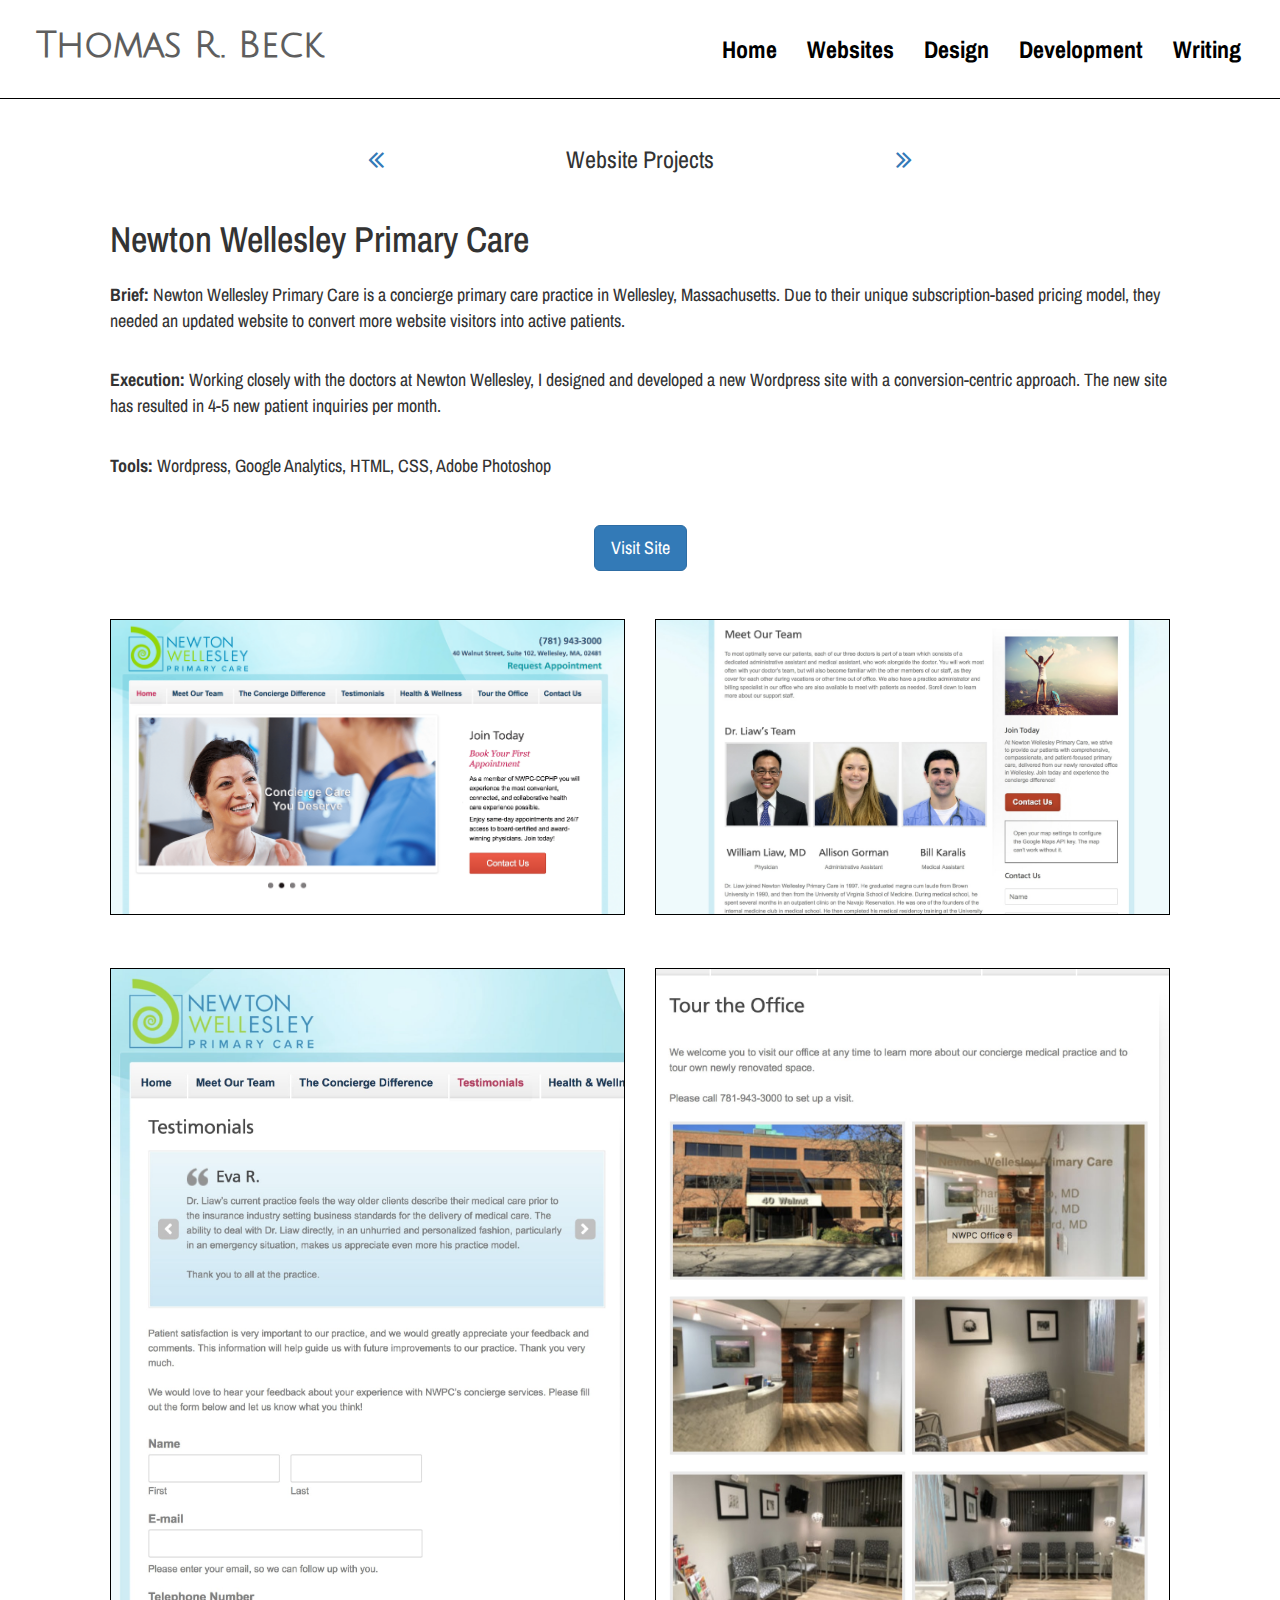
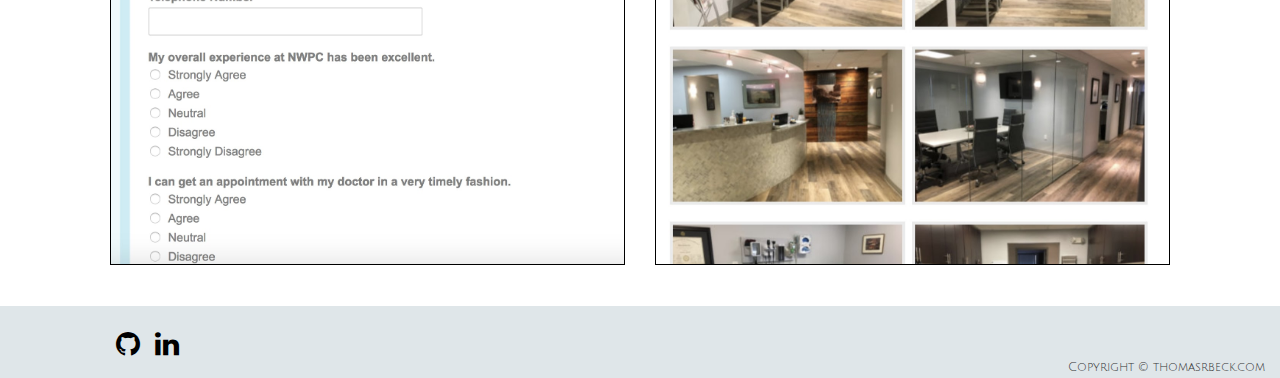
<file: project/newton-wellesley-primary-care.html>
<!DOCTYPE html>
<html lang="en">

<head>
  <!-- Global site tag (gtag.js) - Google Analytics -->
<script async src="https://www.googletagmanager.com/gtag/js?id=UA-112606077-2"></script>
<script>
  window.dataLayer = window.dataLayer || [];
  function gtag(){dataLayer.push(arguments);}
  gtag('js', new Date());

  gtag('config', 'UA-112606077-2');
</script>
  
  <meta name="viewport" content="width=device-width, initial-scale1">
  <title>Thomas R. Beck | Newton Wellesley Primary Care</title>
  <meta name="description" content="Design and development of a new website for a concierge primary care practice in Massachusetts. Built using Wordpress, with HTML, CSS, and Adobe Photoshop.">
  <meta name="keywords" content="web designer, web developer, project manager, thomas beck">
  <!-- Favicon -->
  <link rel="icon" href="../resources/images/favicon.ico" type="image/x-icon">
  <!-- Google Fonts -->
  <link href="https://fonts.googleapis.com/css?family=Archivo+Narrow:400,700|Julius+Sans+One" rel="stylesheet">
  <!-- Reset CSS -->
  <link href="../resources/css/reset.css" type="text/css" rel="stylesheet">
  <!-- Bootstrap -->
  <link rel="stylesheet" href="https://maxcdn.bootstrapcdn.com/bootstrap/3.3.7/css/bootstrap.min.css" integrity="sha384-BVYiiSIFeK1dGmJRAkycuHAHRg32OmUcww7on3RYdg4Va+PmSTsz/K68vbdEjh4u" crossorigin="anonymous">
  <!-- Font Awesome -->
  <link rel="stylesheet" type="text/css" href="https://maxcdn.bootstrapcdn.com/font-awesome/4.7.0/css/font-awesome.css">
  <!-- Swipebox -->

  <!-- Custom CSS -->
  <link href="../resources/css/style.css" type="text/css" rel="stylesheet">
</head>

<body>

  <!-- Navigation -->

  <nav class="navbar navbar-default navbar-fixed-top" role="navigation">
    <a class="navbar-brand" href="/">Thomas R. Beck</a>
    <div class="container-fluid">
      <div class="navbar-header">
        <button type="button" class="navbar-toggle collapsed" data-toggle="collapse" data-target="#navbar" aria-expanded="false" aria-controls="navbar">
          <span class="sr-only">Toggle navigation</span>
          <span class="icon-bar"></span>
          <span class="icon-bar"></span>
          <span class="icon-bar"></span>
        </button>
      </div>
      <div class="collapse navbar-collapse" id="navbar">
        <ul class="nav navbar-nav navbar-right">
          <li><a href="/">Home</a></li>
          <li><a href="./paley-institute">Websites</a></li>
          <li><a href="./howe-marine-surveyors">Design</a></li>
          <li><a href="./colmar-academy">Development</a></li>
          <li><a href="./stature-ebook">Writing</a></li>
        </ul>
      </div>
    </div>
  </nav>

  <!-- Scroll -->

  <div class="container subpage-heading">
    <a href="./paley-institute"><i class="fa fa-angle-double-left fa-2x" aria-hidden="true"></i></a>
    <span>Website Projects</span>
    <a href="./lots-of-yachts"><i class="fa fa-angle-double-right fa-2x" aria-hidden="true"></i></a>
  </div>

  <!-- Body Text -->

  <div class="container body-text">
    <h1>Newton Wellesley Primary Care</h1>
    <p><strong>Brief: </strong>Newton Wellesley Primary Care is a concierge primary care practice in Wellesley, Massachusetts. Due to their unique subscription-based pricing model, they needed an updated website to convert more website visitors into active patients.</p>

    <p><strong>Execution: </strong>Working closely with the doctors at Newton Wellesley, I designed and developed a new Wordpress site with a conversion-centric approach. The new site has resulted in 4-5 new patient inquiries per month.</p>

    <p><strong>Tools: </strong>Wordpress, Google Analytics, HTML, CSS, Adobe Photoshop</p>
  </div>

  <div class="btn-subpage">
    <a class="btn btn-primary btn-lg" href="http://www.nwpcmd.com/" target="blank">Visit Site</a>
  </div>

  <!-- Images -->

  <div class="container">
    <div class="row">
      <div class="col-xs-12 col-md-6">
        <div class="image-container">
          <img src="../resources/images/newton-wellesley-primary-care.png" />
        </div>
      </div>
      <div class="col-xs-12 col-md-6">
        <div class="image-container">
          <img src="../resources/images/newton-wellesley-primary-care-2.jpg" />
        </div>
      </div>
    </div>
    <div class="row">
      <div class="col-xs-12 col-md-6">
        <div class="image-container">
          <img src="../resources/images/newton-wellesley-primary-care-3.jpg" />
        </div>
      </div>
      <div class="col-xs-12 col-md-6">
        <div class="image-container">
          <img src="../resources/images/newton-wellesley-primary-care-4.jpg" />
        </div>
      </div>
    </div>
  </div>

  <!-- Footer -->

  <footer class="page-footer center-on-small-only">
    <div class="container text-left">
      <a href="https://github.com/tbeck10"><i class="fa fa-github fa-2x" aria-hidden="true"></i></a>
      <a href="https://www.linkedin.com/in/thomas-beck-b4bbaa111/"><i class="fa fa-linkedin fa-2x" aria-hidden="true"></i></a>
    </div>
    <div class="container-fluid text-right">Copyright &copy; thomasrbeck.com</div>
  </footer>

  <!-- jQuery -->
  <script src="https://code.jquery.com/jquery-3.1.1.min.js" integrity="sha256-hVVnYaiADRTO2PzUGmuLJr8BLUSjGIZsDYGmIJLv2b8=" crossorigin="anonymous"></script>
  <!-- Bootstrap -->
  <script src="https://maxcdn.bootstrapcdn.com/bootstrap/3.3.7/js/bootstrap.min.js" integrity="sha384-Tc5IQib027qvyjSMfHjOMaLkfuWVxZxUPnCJA7l2mCWNIpG9mGCD8wGNIcPD7Txa" crossorigin="anonymous"></script>
  <!-- Swipebox -->

  <!-- Custom JS -->
  <script type="text/javascript" src="../resources/js/main.js"></script>

  </body>
  </html>
</file>
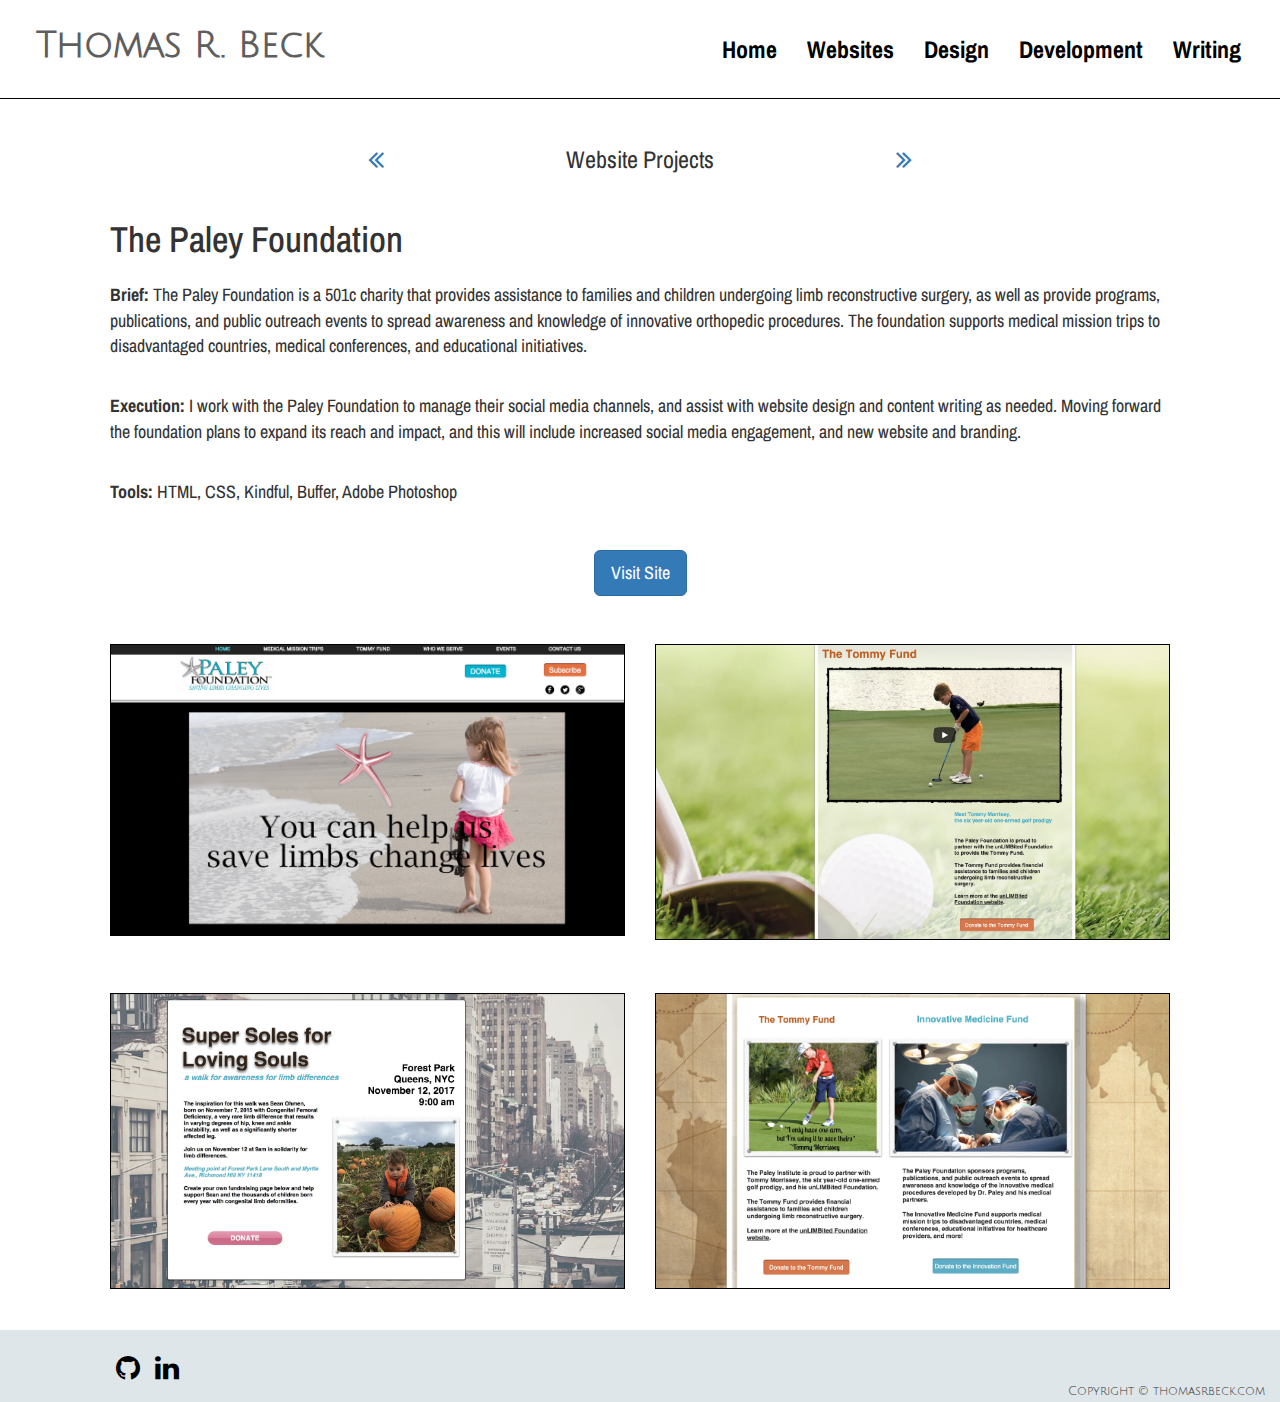
<file: project/paley-foundation.html>
<!DOCTYPE html>
<html lang="en">

<head>
  <!-- Global site tag (gtag.js) - Google Analytics -->
<script async src="https://www.googletagmanager.com/gtag/js?id=UA-112606077-2"></script>
<script>
  window.dataLayer = window.dataLayer || [];
  function gtag(){dataLayer.push(arguments);}
  gtag('js', new Date());

  gtag('config', 'UA-112606077-2');
</script>
  
  <meta name="viewport" content="width=device-width, initial-scale1">
  <title>Thomas R. Beck | Paley Foundation</title>
  <meta name="description" content="Manage social media channels and landing page website design for a West Palm Beach based charity that spreads awareness of knowledge of innovative orthopedic procedures.">
  <meta name="keywords" content="web designer, web developer, project manager, thomas beck">
  <!-- Favicon -->
  <link rel="icon" href="../resources/images/favicon.ico" type="image/x-icon">
  <!-- Google Fonts -->
  <link href="https://fonts.googleapis.com/css?family=Archivo+Narrow:400,700|Julius+Sans+One" rel="stylesheet">
  <!-- Reset CSS -->
  <link href="../resources/css/reset.css" type="text/css" rel="stylesheet">
  <!-- Bootstrap -->
  <link rel="stylesheet" href="https://maxcdn.bootstrapcdn.com/bootstrap/3.3.7/css/bootstrap.min.css" integrity="sha384-BVYiiSIFeK1dGmJRAkycuHAHRg32OmUcww7on3RYdg4Va+PmSTsz/K68vbdEjh4u" crossorigin="anonymous">
  <!-- Font Awesome -->
  <link rel="stylesheet" type="text/css" href="https://maxcdn.bootstrapcdn.com/font-awesome/4.7.0/css/font-awesome.css">
  <!-- Swipebox -->

  <!-- Custom CSS -->
  <link href="../resources/css/style.css" type="text/css" rel="stylesheet">
</head>

<body>

  <!-- Navigation -->

  <nav class="navbar navbar-default navbar-fixed-top" role="navigation">
    <a class="navbar-brand" href="/">Thomas R. Beck</a>
    <div class="container-fluid">
      <div class="navbar-header">
        <button type="button" class="navbar-toggle collapsed" data-toggle="collapse" data-target="#navbar" aria-expanded="false" aria-controls="navbar">
          <span class="sr-only">Toggle navigation</span>
          <span class="icon-bar"></span>
          <span class="icon-bar"></span>
          <span class="icon-bar"></span>
        </button>
      </div>
      <div class="collapse navbar-collapse" id="navbar">
        <ul class="nav navbar-nav navbar-right">
          <li><a href="/">Home</a></li>
          <li><a href="./paley-institute">Websites</a></li>
          <li><a href="./howe-marine-surveyors">Design</a></li>
          <li><a href="./colmar-academy">Development</a></li>
          <li><a href="./stature-ebook">Writing</a></li>
        </ul>
      </div>
    </div>
  </nav>

  <!-- Scroll -->

  <div class="container subpage-heading">
    <a href="./lots-of-yachts"><i class="fa fa-angle-double-left fa-2x" aria-hidden="true"></i></a>
    <span>Website Projects</span>
    <a href="./paley-institute"><i class="fa fa-angle-double-right fa-2x" aria-hidden="true"></i></a>
  </div>

  <!-- Body Text -->

  <div class="container body-text">
    <h1>The Paley Foundation</h1>
    <p><strong>Brief: </strong>The Paley Foundation is a 501c charity that provides assistance to families and children undergoing limb reconstructive surgery, as well as provide programs, publications, and public outreach events to spread awareness and knowledge of innovative orthopedic procedures. The foundation supports medical mission trips to disadvantaged countries, medical conferences, and educational initiatives.</p>

    <p><strong>Execution: </strong>I work with the Paley Foundation to manage their social media channels, and assist with website design and content writing as needed. Moving forward the foundation plans to expand its reach and impact, and this will include increased social media engagement, and new website and branding.</p>

    <p><strong>Tools: </strong>HTML, CSS, Kindful, Buffer, Adobe Photoshop</p>
  </div>

  <div class="btn-subpage">
    <a class="btn btn-primary btn-lg" href="https://www.thepaleyfoundation.org/" target="blank">Visit Site</a>
  </div>

  <!-- Images -->

  <div class="container">
    <div class="row">
      <div class="col-xs-12 col-md-6">
        <div class="image-container">
          <img src="../resources/images/paley-foundation.png" />
        </div>
      </div>
      <div class="col-xs-12 col-md-6">
        <div class="image-container">
          <img src="../resources/images/paley-foundation-2.jpg" />
        </div>
      </div>
    </div>
    <div class="row">
      <div class="col-xs-12 col-md-6">
        <div class="image-container">
          <img src="../resources/images/paley-foundation-3.jpg" />
        </div>
      </div>
      <div class="col-xs-12 col-md-6">
        <div class="image-container">
          <img src="../resources/images/paley-foundation-4.jpg" />
        </div>
      </div>
    </div>
  </div>

  <!-- Footer -->

  <footer class="page-footer center-on-small-only">
    <div class="container text-left">
      <a href="https://github.com/tbeck10"><i class="fa fa-github fa-2x" aria-hidden="true"></i></a>
      <a href="https://www.linkedin.com/in/thomas-beck-b4bbaa111/"><i class="fa fa-linkedin fa-2x" aria-hidden="true"></i></a>
    </div>
    <div class="container-fluid text-right">Copyright &copy; thomasrbeck.com</div>
  </footer>

  <!-- jQuery -->
  <script src="https://code.jquery.com/jquery-3.1.1.min.js" integrity="sha256-hVVnYaiADRTO2PzUGmuLJr8BLUSjGIZsDYGmIJLv2b8=" crossorigin="anonymous"></script>
  <!-- Bootstrap -->
  <script src="https://maxcdn.bootstrapcdn.com/bootstrap/3.3.7/js/bootstrap.min.js" integrity="sha384-Tc5IQib027qvyjSMfHjOMaLkfuWVxZxUPnCJA7l2mCWNIpG9mGCD8wGNIcPD7Txa" crossorigin="anonymous"></script>
  <!-- Swipebox -->

  <!-- Custom JS -->
  <script type="text/javascript" src="../resources/js/main.js"></script>

  </body>
  </html>
</file>
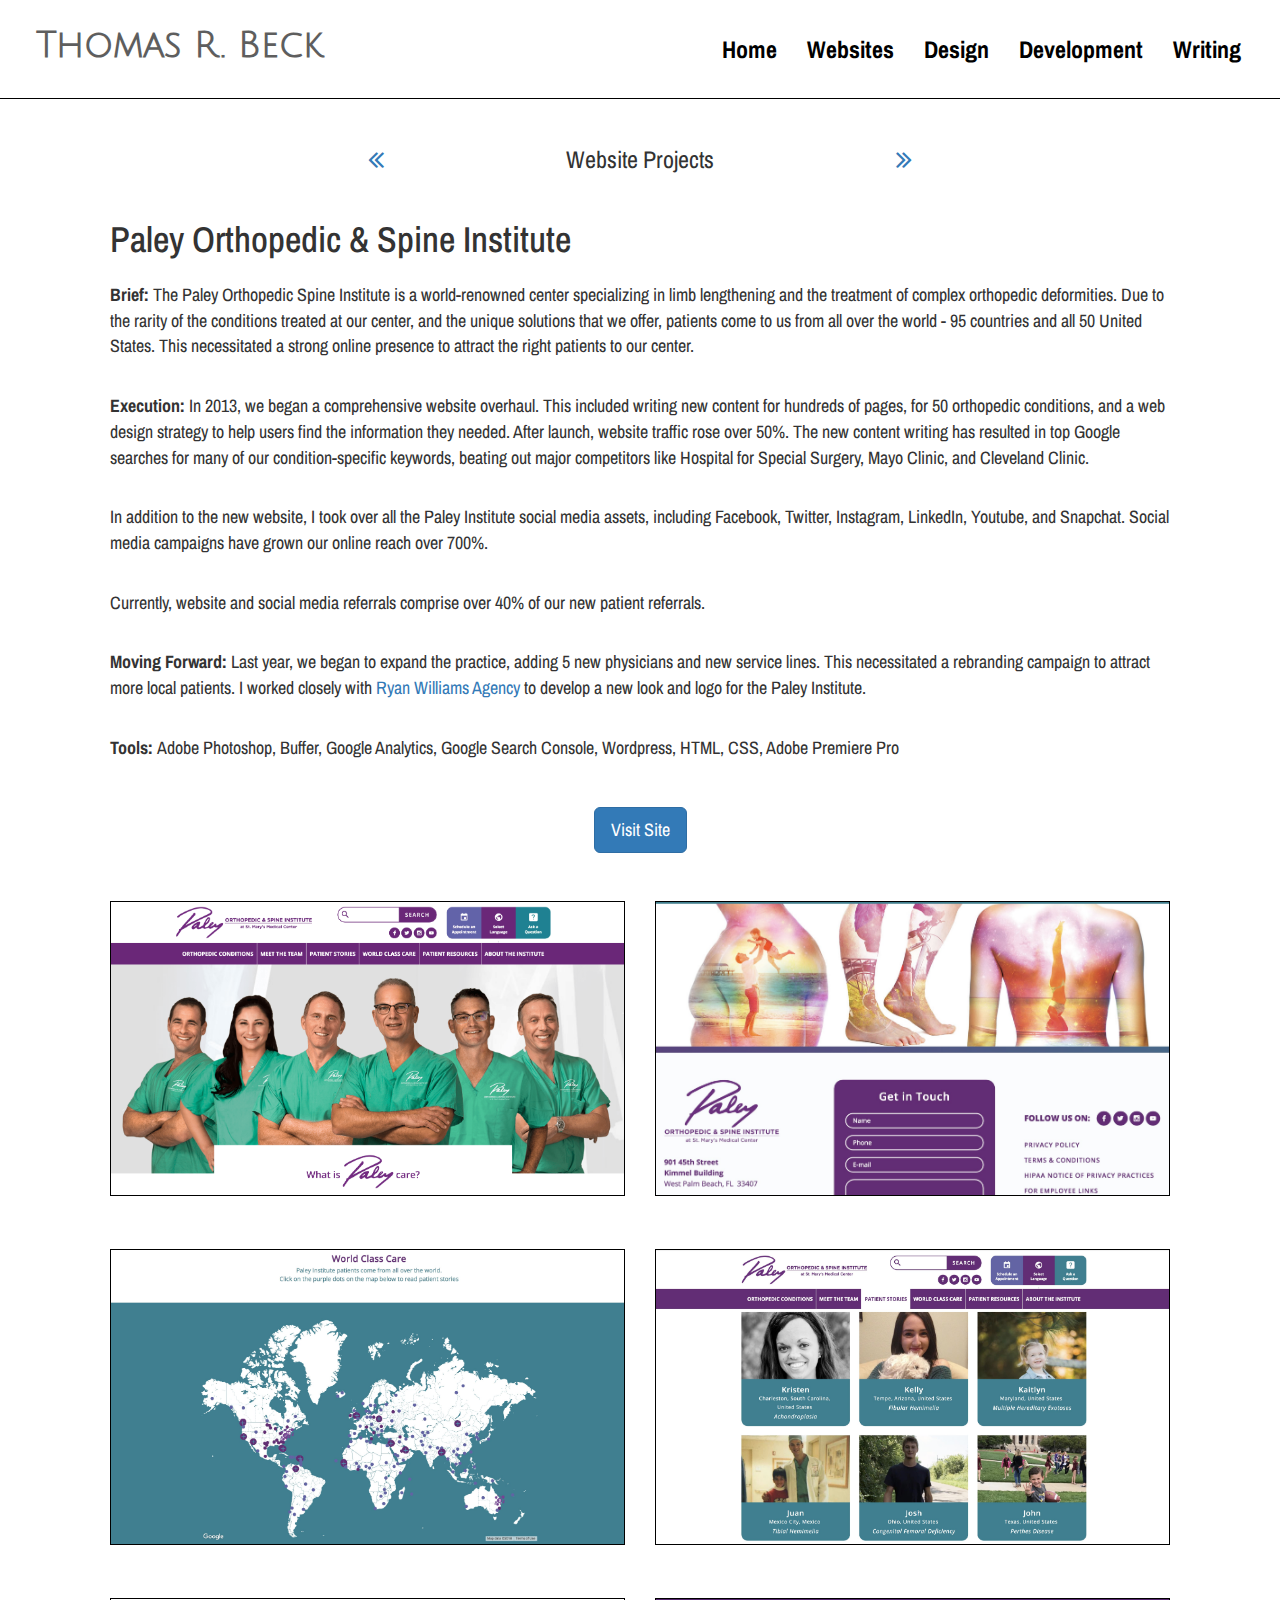
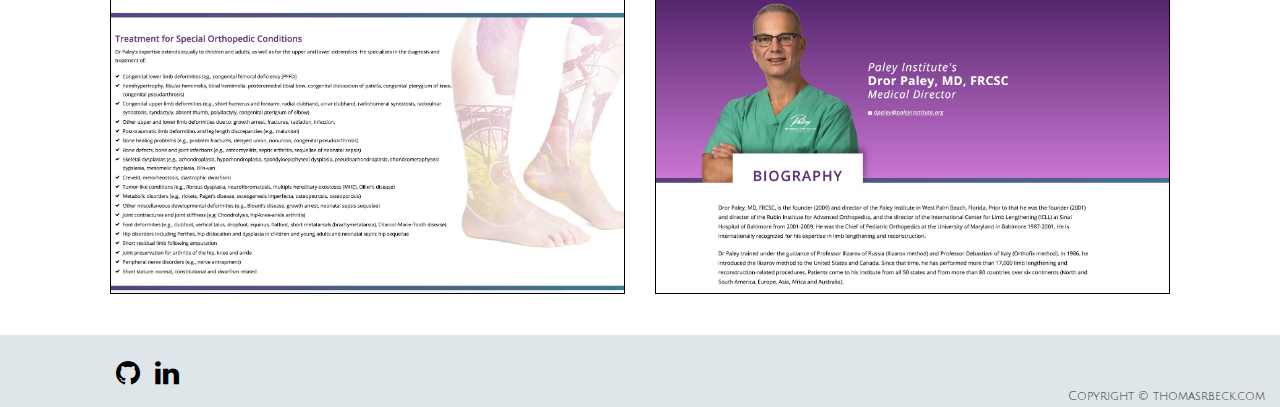
<file: project/paley-institute.html>
<!DOCTYPE html>
<html lang="en">

<head>
  <!-- Global site tag (gtag.js) - Google Analytics -->
<script async src="https://www.googletagmanager.com/gtag/js?id=UA-112606077-2"></script>
<script>
  window.dataLayer = window.dataLayer || [];
  function gtag(){dataLayer.push(arguments);}
  gtag('js', new Date());

  gtag('config', 'UA-112606077-2');
</script>
  
  <meta name="viewport" content="width=device-width, initial-scale1">
  <title>Thomas R. Beck | Paley Institute</title>
  <meta name="description" content="I am the current webiste and social media project manager for the Paley Orthopedic & Spine Institute, a world-renowned center specializing in limb lengthening and other complex deformity treatments.">
  <meta name="keywords" content="web designer, web developer, project manager, thomas beck">
  <!-- Favicon -->
  <link rel="icon" href="../resources/images/favicon.ico" type="image/x-icon">
  <!-- Google Fonts -->
  <link href="https://fonts.googleapis.com/css?family=Archivo+Narrow:400,700|Julius+Sans+One" rel="stylesheet">
  <!-- Reset CSS -->
  <link href="../resources/css/reset.css" type="text/css" rel="stylesheet">
  <!-- Bootstrap -->
  <link rel="stylesheet" href="https://maxcdn.bootstrapcdn.com/bootstrap/3.3.7/css/bootstrap.min.css" integrity="sha384-BVYiiSIFeK1dGmJRAkycuHAHRg32OmUcww7on3RYdg4Va+PmSTsz/K68vbdEjh4u" crossorigin="anonymous">
  <!-- Font Awesome -->
  <link rel="stylesheet" type="text/css" href="https://maxcdn.bootstrapcdn.com/font-awesome/4.7.0/css/font-awesome.css">
  <!-- Swipebox -->

  <!-- Custom CSS -->
  <link href="../resources/css/style.css" type="text/css" rel="stylesheet">
</head>

<body>

  <!-- Navigation -->

  <nav class="navbar navbar-default navbar-fixed-top" role="navigation">
    <a class="navbar-brand" href="/">Thomas R. Beck</a>
    <div class="container-fluid">
      <div class="navbar-header">
        <button type="button" class="navbar-toggle collapsed" data-toggle="collapse" data-target="#navbar" aria-expanded="false" aria-controls="navbar">
          <span class="sr-only">Toggle navigation</span>
          <span class="icon-bar"></span>
          <span class="icon-bar"></span>
          <span class="icon-bar"></span>
        </button>
      </div>
      <div class="collapse navbar-collapse" id="navbar">
        <ul class="nav navbar-nav navbar-right">
          <li><a href="/">Home</a></li>
          <li><a href="./paley-institute">Websites</a></li>
          <li><a href="./howe-marine-surveyors">Design</a></li>
          <li><a href="./colmar-academy">Development</a></li>
          <li><a href="./stature-ebook">Writing</a></li>
        </ul>
      </div>
    </div>
  </nav>

  <!-- Scroll -->

  <div class="container subpage-heading">
    <a href="./paley-foundation"><i class="fa fa-angle-double-left fa-2x" aria-hidden="true"></i></a>
    <span>Website Projects</span>
    <a href="./newton-wellesley-primary-care"><i class="fa fa-angle-double-right fa-2x" aria-hidden="true"></i></a>
  </div>

  <!-- Body Text -->

  <div class="container body-text">
    <h1>Paley Orthopedic & Spine Institute</h1>
    <p><strong>Brief: </strong>The Paley Orthopedic Spine Institute is a world-renowned center specializing in limb lengthening and the treatment of complex orthopedic deformities. Due to the rarity of the conditions treated at our center, and the unique solutions that we offer, patients come to us from all over the world - 95 countries and all 50 United States. This necessitated a strong online presence to attract the right patients to our center.</p>

    <p><strong>Execution: </strong>In 2013, we began a comprehensive website overhaul. This included writing new content for hundreds of pages, for 50 orthopedic conditions, and a web design strategy to help users find the information they needed. After launch, website traffic rose over 50%. The new content writing has resulted in top Google searches for many of our condition-specific keywords, beating out major competitors like Hospital for Special Surgery, Mayo Clinic, and Cleveland Clinic.</p>

    <p>In addition to the new website, I took over all the Paley Institute social media assets, including Facebook, Twitter, Instagram, LinkedIn, Youtube, and Snapchat. Social media campaigns have grown our online reach over 700%.</p>

    <p>Currently, website and social media referrals comprise over 40% of our new patient referrals.</p>

    <p><strong>Moving Forward:</strong> Last year, we began to expand the practice, adding 5 new physicians and new service lines. This necessitated a rebranding campaign to attract more local patients. I worked closely with <a href="http://www.ryanwilliamsagency.com/" target="blank">Ryan Williams Agency</a> to develop a new look and logo for the Paley Institute.</p>

    <p><strong>Tools: </strong>Adobe Photoshop, Buffer, Google Analytics, Google Search Console, Wordpress, HTML, CSS, Adobe Premiere Pro</p>
  </div>
  <div class="btn-subpage">
    <a class="btn btn-primary btn-lg" href="http://www.paleyinstitute.org/" target="blank">Visit Site</a>
  </div>

  <!-- Images -->

  <div class="container">
    <div class="row">
      <div class="col-xs-12 col-md-6">
        <div class="image-container">
          <img src="../resources/images/paley-institute.png" />
        </div>
      </div>
      <div class="col-xs-12 col-md-6">
        <div class="image-container">
          <img src="../resources/images/paley-institute-2.jpg" />
        </div>
      </div>
    </div>
    <div class="row">
      <div class="col-xs-12 col-md-6">
        <div class="image-container">
          <img src="../resources/images/paley-institute-3.jpg" />
        </div>
      </div>
      <div class="col-xs-12 col-md-6">
        <div class="image-container">
          <img src="../resources/images/paley-institute-4.jpg" />
        </div>
      </div>
    </div>
    <div class="row">
      <div class="col-xs-12 col-md-6">
        <div class="image-container">
          <img src="../resources/images/paley-institute-5.jpg" />
        </div>
      </div>
      <div class="col-xs-12 col-md-6">
        <div class="image-container">
          <img src="../resources/images/paley-institute-6.jpg" />
        </div>
      </div>
    </div>
  </div>



  <!-- Footer -->

  <footer class="page-footer center-on-small-only">
    <div class="container text-left">
      <a href="https://github.com/tbeck10"><i class="fa fa-github fa-2x" aria-hidden="true"></i></a>
      <a href="https://www.linkedin.com/in/thomas-beck-b4bbaa111/"><i class="fa fa-linkedin fa-2x" aria-hidden="true"></i></a>
    </div>
    <div class="container-fluid text-right">Copyright &copy; thomasrbeck.com</div>
  </footer>

  <!-- jQuery -->
  <script src="https://code.jquery.com/jquery-3.1.1.min.js" integrity="sha256-hVVnYaiADRTO2PzUGmuLJr8BLUSjGIZsDYGmIJLv2b8=" crossorigin="anonymous"></script>
  <!-- Bootstrap -->
  <script src="https://maxcdn.bootstrapcdn.com/bootstrap/3.3.7/js/bootstrap.min.js" integrity="sha384-Tc5IQib027qvyjSMfHjOMaLkfuWVxZxUPnCJA7l2mCWNIpG9mGCD8wGNIcPD7Txa" crossorigin="anonymous"></script>
  <!-- Swipebox -->

  <!-- Custom JS -->
  <script type="text/javascript" src="../resources/js/main.js"></script>

  </body>
  </html>
</file>
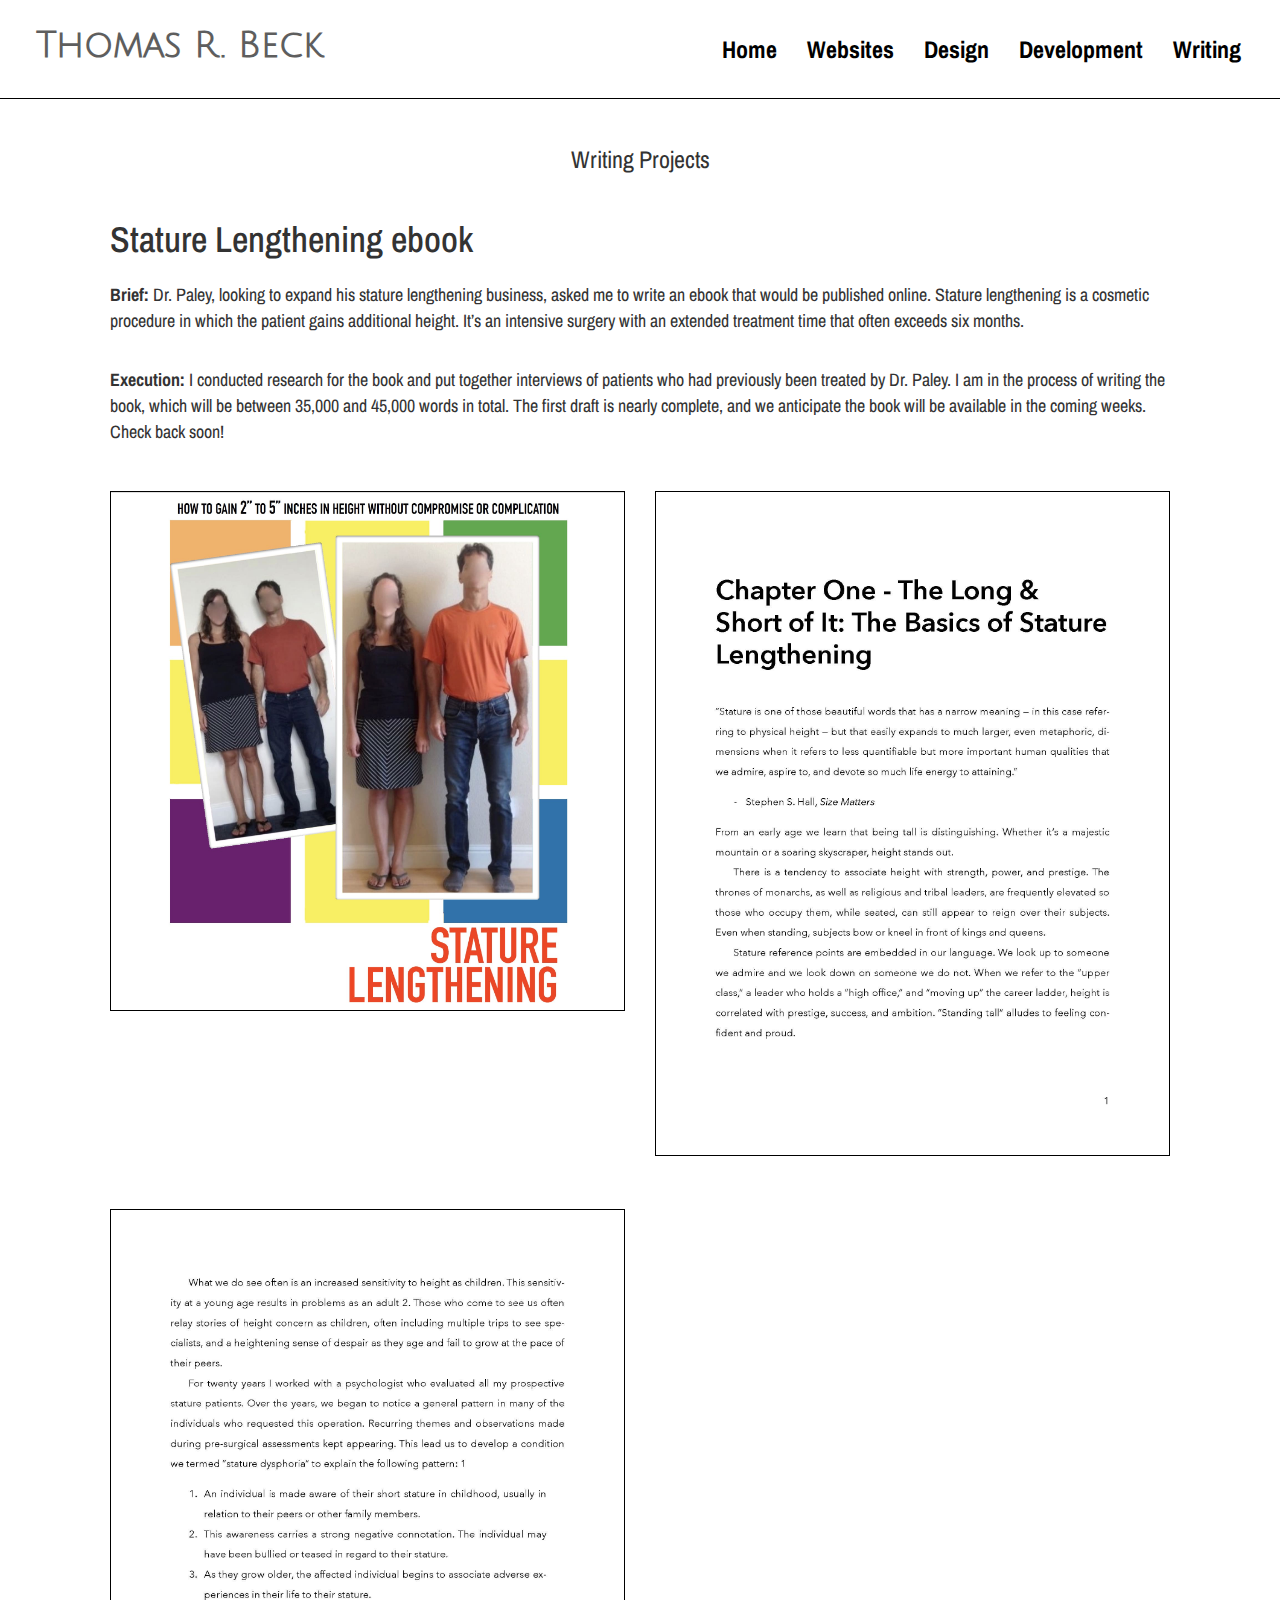
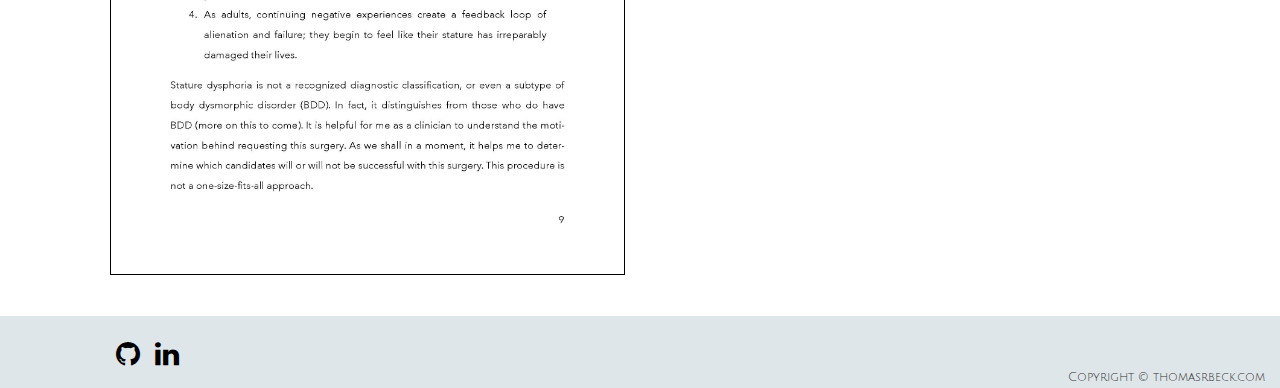
<file: project/stature-ebook.html>
<!DOCTYPE html>
<html lang="en">

<head>
  <!-- Global site tag (gtag.js) - Google Analytics -->
<script async src="https://www.googletagmanager.com/gtag/js?id=UA-112606077-2"></script>
<script>
  window.dataLayer = window.dataLayer || [];
  function gtag(){dataLayer.push(arguments);}
  gtag('js', new Date());

  gtag('config', 'UA-112606077-2');
</script>
  
  <meta name="viewport" content="width=device-width, initial-scale1">
  <title>Thomas R. Beck | Stature ebook</title>
  <meta name="description" content="Ebook project on stature lengthening, a cosmetic procedure in which the patient gains additional height. Bookc coming out soon!">
  <meta name="keywords" content=web designer, web developer, project manager, thomas beck">
  <!-- Favicon -->
  <link rel="icon" href="../resources/images/favicon.ico" type="image/x-icon">
  <!-- Google Fonts -->
  <link href="https://fonts.googleapis.com/css?family=Archivo+Narrow:400,700|Julius+Sans+One" rel="stylesheet">
  <!-- Reset CSS -->
  <link href="../resources/css/reset.css" type="text/css" rel="stylesheet">
  <!-- Bootstrap -->
  <link rel="stylesheet" href="https://maxcdn.bootstrapcdn.com/bootstrap/3.3.7/css/bootstrap.min.css" integrity="sha384-BVYiiSIFeK1dGmJRAkycuHAHRg32OmUcww7on3RYdg4Va+PmSTsz/K68vbdEjh4u" crossorigin="anonymous">
  <!-- Font Awesome -->
  <link rel="stylesheet" type="text/css" href="https://maxcdn.bootstrapcdn.com/font-awesome/4.7.0/css/font-awesome.css">
  <!-- Swipebox -->

  <!-- Custom CSS -->
  <link href="../resources/css/style.css" type="text/css" rel="stylesheet">
</head>

<body>

  <!-- Navigation -->

  <nav class="navbar navbar-default navbar-fixed-top" role="navigation">
    <a class="navbar-brand" href="/">Thomas R. Beck</a>
    <div class="container-fluid">
      <div class="navbar-header">
        <button type="button" class="navbar-toggle collapsed" data-toggle="collapse" data-target="#navbar" aria-expanded="false" aria-controls="navbar">
          <span class="sr-only">Toggle navigation</span>
          <span class="icon-bar"></span>
          <span class="icon-bar"></span>
          <span class="icon-bar"></span>
        </button>
      </div>
      <div class="collapse navbar-collapse" id="navbar">
        <ul class="nav navbar-nav navbar-right">
          <li><a href="/">Home</a></li>
          <li><a href="./paley-institute">Websites</a></li>
          <li><a href="./howe-marine-surveyors">Design</a></li>
          <li><a href="./colmar-academy">Development</a></li>
          <li><a href="./stature-ebook">Writing</a></li>
        </ul>
      </div>
    </div>
  </nav>

  <!-- Scroll -->

  <div class="container subpage-heading">
    <span>Writing Projects</span>
  </div>

  <!-- Body Text -->

  <div class="container body-text">
    <h1>Stature Lengthening ebook</h1>
    <p><strong>Brief: </strong>Dr. Paley, looking to expand his stature lengthening business, asked me to write an ebook that would be published online. Stature lengthening is a cosmetic procedure in which the patient gains additional height. It’s an intensive surgery with an extended treatment time that often exceeds six months.</p>

    <p><strong>Execution: </strong>I conducted research for the book and put together interviews of patients who had previously been treated by Dr. Paley. I am in the process of writing the book, which will be between 35,000 and 45,000 words in total. The first draft is nearly complete, and we anticipate the book will be available in the coming weeks. Check back soon!</p>
  </div>

  <!-- Images -->

  <div class="container">
    <div class="row">
      <div class="col-xs-12 col-md-6">
        <div class="image-container">
          <img src="../resources/images/stature-ebook.jpg" />
        </div>
      </div>
      <div class="col-xs-12 col-md-6">
        <div class="image-container">
          <img src="../resources/images/stature-ebook-2.jpg" />
        </div>
      </div>
    </div>
    <div class="row">
      <div class="col-xs-12 col-md-6">
        <div class="image-container">
          <img src="../resources/images/stature-ebook-3.jpg" />
        </div>
      </div>
    </div>
  </div>

  <!-- Footer -->

  <footer class="page-footer center-on-small-only">
    <div class="container text-left">
      <a href="https://github.com/tbeck10"><i class="fa fa-github fa-2x" aria-hidden="true"></i></a>
      <a href="https://www.linkedin.com/in/thomas-beck-b4bbaa111/"><i class="fa fa-linkedin fa-2x" aria-hidden="true"></i></a>
    </div>
    <div class="container-fluid text-right">Copyright &copy; thomasrbeck.com</div>
  </footer>

  <!-- jQuery -->
  <script src="https://code.jquery.com/jquery-3.1.1.min.js" integrity="sha256-hVVnYaiADRTO2PzUGmuLJr8BLUSjGIZsDYGmIJLv2b8=" crossorigin="anonymous"></script>
  <!-- Bootstrap -->
  <script src="https://maxcdn.bootstrapcdn.com/bootstrap/3.3.7/js/bootstrap.min.js" integrity="sha384-Tc5IQib027qvyjSMfHjOMaLkfuWVxZxUPnCJA7l2mCWNIpG9mGCD8wGNIcPD7Txa" crossorigin="anonymous"></script>
  <!-- Swipebox -->

  <!-- Custom JS -->
  <script type="text/javascript" src="../resources/js/main.js"></script>

  </body>
  </html>
</file>
<file: resources/css/style.css>
/* Universal Styles */

html {
  font-size: 12px;
}

body {
  font-family: "Archivo Narrow", sans-serif;
  background-color: #fff;
}

.strong {
  font-weight: bold;
}

.image-container {
  overflow: hidden;
  margin: 2rem 0;
  position: relative;
  display: inline-block;
  border: 1px solid #000;
}

.image-container img {
  max-width: 100%;
  height: auto;
  display: block;
}

@media only screen and (min-width: 1090px) {
  .container {
    max-width: 1090px;
  }
}

/* Navigation */

.navbar-brand {
  font-family: "Julius Sans One", sans-serif;
  font-size: 3rem;
  padding: 3rem;
  font-weight: bold;
}

.navbar-default {
  background-color: #fff;
  border-bottom: 1px solid #000;
}

.navbar-default .navbar-nav>li>a {
  color: #000;
}

.navbar-default .navbar-nav>li>a:hover {
  text-decoration: underline;
}

.navbar-nav {
  font-size: 2rem;
  font-weight: bold;
  padding: 2rem;
}

@media only screen and (max-width: 767px) {
  .navbar-toggle {
    margin-top: 2rem;
  }
}

@media only screen and (max-width: 955px) {
  .navbar-brand {
    font-size: 2rem;
  }
}

@media only screen and (max-width: 860px) {
  .navbar-nav {
    font-size: 1.5rem;
  }
}

/* Jumbotron */

.jumbotron {
  background-size: cover;
  background-position: center;
  background-repeat: no-repeat;
  padding: 11.85rem 0 7rem 0;
  text-align: center;
  color: #fff;
  background-image: url(../images/tree-banner.jpg);
  margin-bottom: 0;
}

.jumbotron a {
  color: #fff;
}

.jumbotron a:hover, a:active, a:visited, a:focus {
  text-decoration: none;
}

.jumbotron h1 {
  font-size: 3rem;
  text-transform: uppercase;
}

.jumbo-box {
  height: 18rem;
}

.jumbo-box h1 {
  padding-top: 5.5rem;
}

.project-manager h1 {
  padding-top: 4.5rem;
}

.project-manager {
  background-color: rgba(0, 162, 89, 0.75);
}

.project-manager:hover {
  background-color: rgba(0, 162, 89, 1);
  transition: background-color ease-in-out 0.35s;
}

.designer {
  background-color: rgba(0, 0, 0, 0.75);
}

.designer:hover {
  background-color: rgba(0, 0, 0, 1);
  transition: background-color ease-in-out 0.35s;
}

.developer {
  background-color: rgba(116, 42, 131, 0.75);
}

.developer:hover {
  background-color: rgba(116, 42, 131, 1);
  transition: background-color ease-in-out 0.35s;
}

.writer {
  background-color: rgba(218, 56, 50, 0.75);
}

.writer:hover {
  background-color: rgba(218, 56, 50, 1);
  transition: background-color ease-in-out 0.35s;
}

.jumbotron .btn {
  margin-top: 12rem;
  font-size: 2rem;
  text-transform: uppercase;
  border: 3px solid #fff;
}

@media only screen and (max-width: 991px) {
  .jumbotron {
    padding-bottom: 6rem;
  }
  .jumbotron .row {
    display: flex;
    flex-direction: column;
    align-items: center;
  }
  .jumbo-box {
    width: 50%;
    height: auto;
  }
  .jumbo-box h1 {
    padding: 0;
  }
  .jumbotron .btn {
    margin-top: 7rem;
  }
}

@media only screen and (max-width: 425px) {
  .jumbotron h1 {
    font-size: 1.5rem;
  }
  .jumbo-box h1 {
    padding-bottom: 0.5rem;
  }
  .jumbotron .btn {
    font-size: 1.25rem;
    margin-top: 5rem;
  }
}


/* About */

#about {
  background-color: #dfe6e9;
  padding: 2.5rem;
}

#about p {
  font-size: 1.5rem;
  padding: 0.25rem 0;
}

.image-tom {
  width: 100%;
}

@media only screen and (max-width: 991px) {
  .image-tom {
    width: 40%;
  }
  #about {
    padding-top: 1rem;
  }
  #about .col-md-4 {
    display: flex;
    flex-direction: column;
    align-items: center;
  }
}

@media only screen and (max-width: 425px) {
  #about h2 {
    font-size: 2rem;
    font-weight: bold;
  }
  #about p {
    font-size: 1.25rem;
  }
}

/* Portfolio */

#portfolio {
  padding: 3rem 1rem;
}

#portfolio h2 {
  font-size: 4rem;
  text-transform: uppercase;
  padding-bottom: 2rem;
}

.small-txt {
  font-size: 2rem;
  text-transform: lowercase;
}

.img-info {
  background-color: rgba(0, 0, 0, 0.8);
  bottom: 0;
  color: #fff;
  opacity: 0;
  position: absolute;
  width: 100%;
  height: 100%;
  z-index: 1000;
  padding: 22% 1.25rem 0 1.25rem;
  text-align: center;
  font-size: 2rem;
}

.img-info:hover {
  opacity: 1;
  transition: opacity ease-in-out 0.35s;
}

.sub-text {
  font-size: 1.5rem;
}

@media only screen and (max-width: 425px) {
  #portfolio h2 {
    font-size: 2rem;
    padding-bottom: 0.5rem;
  }
  .small-txt {
    font-size: 1rem;
  }
}

/* Footer */

footer {
  height: 6rem;
  margin-top: 1rem;
  background-color: #dfe6e9;
}

footer a {
  color: #000;
  padding: 0.5rem;
}

footer i {
  margin-top: 2rem;
}

footer .text-right {
  font-family: "Julius Sans One", sans-serif;
  font-size: 1rem;
}

/* Hamburger Icon */

#nav-toggle {
  cursor: pointer;
  padding: 10px 35px 16px 0px;
}

/* Subpages */

.subpage-heading {
  display: flex;
  align-items: center;
  justify-content: space-around;
  padding: 11.85rem 0 2rem 0;
  text-align: center;
}

.subpage-heading span {
  font-size: 2rem;
}

.body-text p {
  font-size: 1.5rem;
  padding: 1rem 0;
}

.btn-subpage {
  text-align: center;
  padding: 2rem 0;
}
</file>
